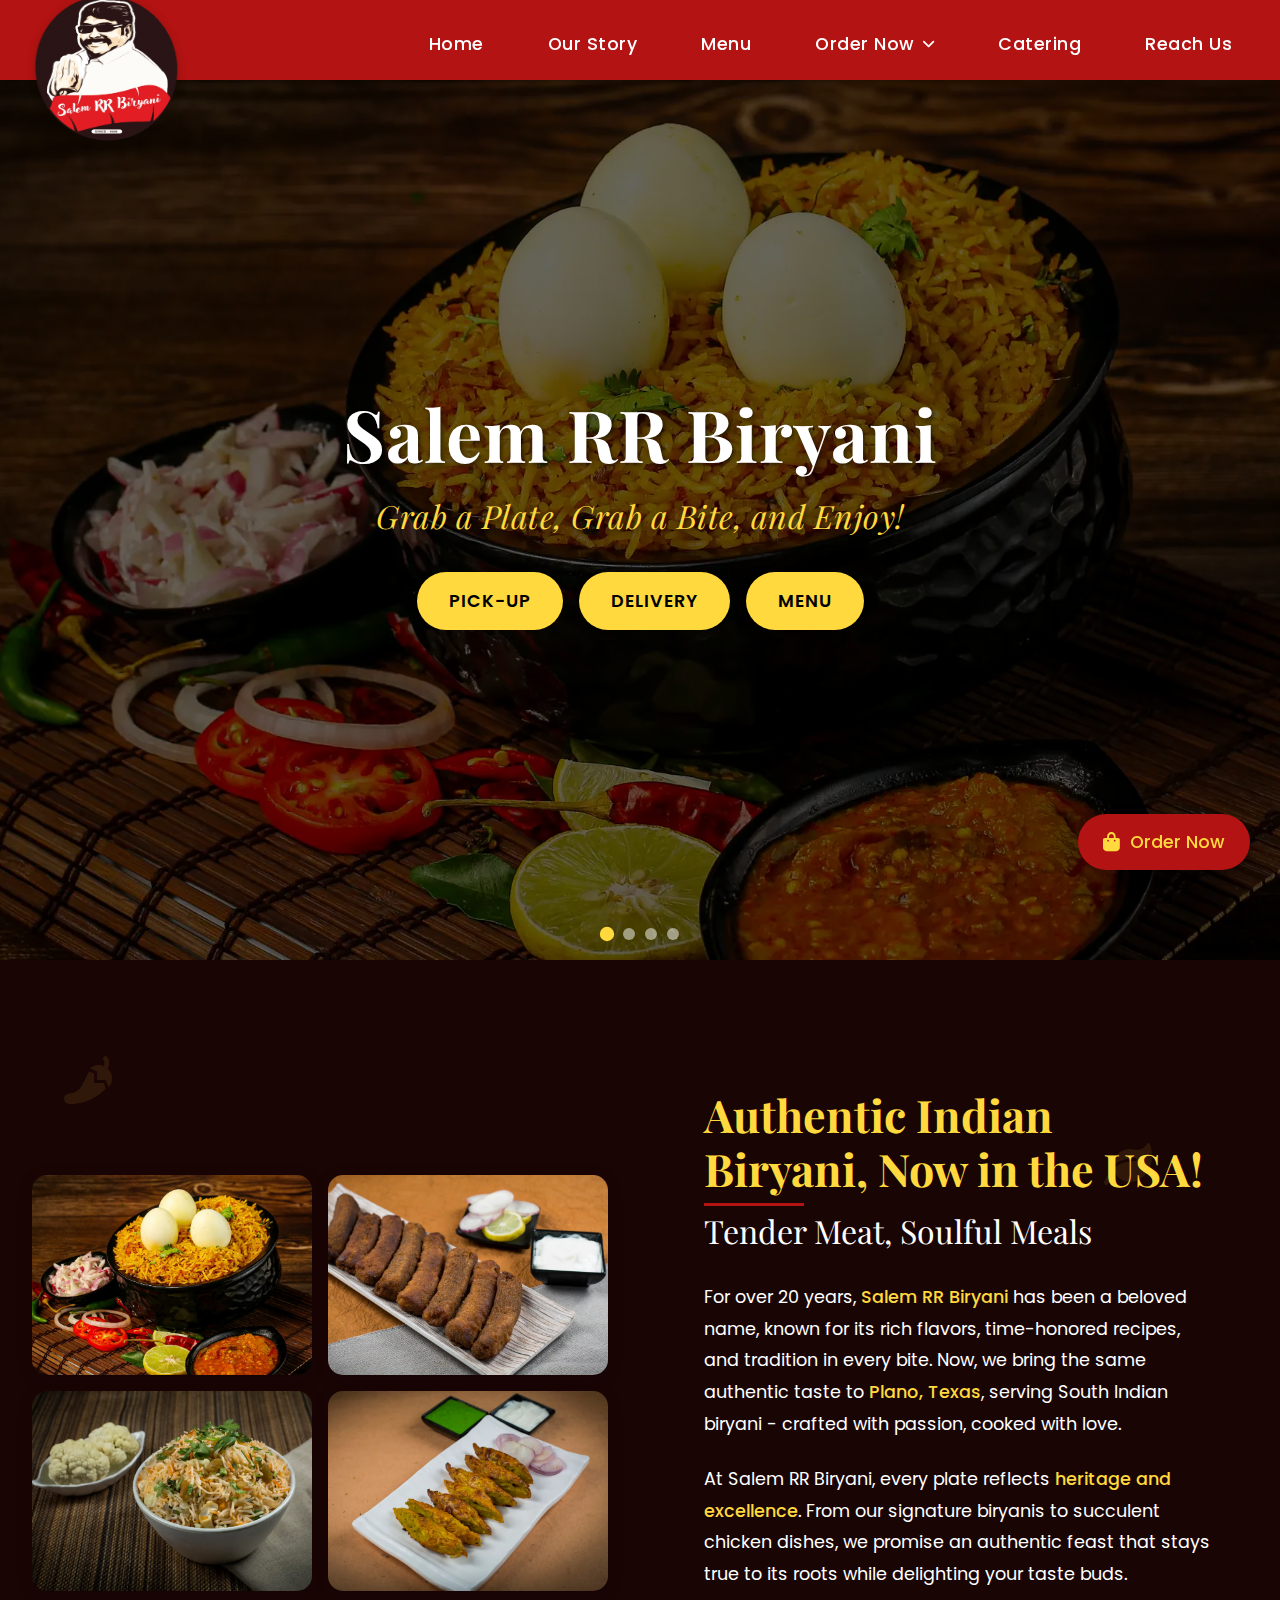
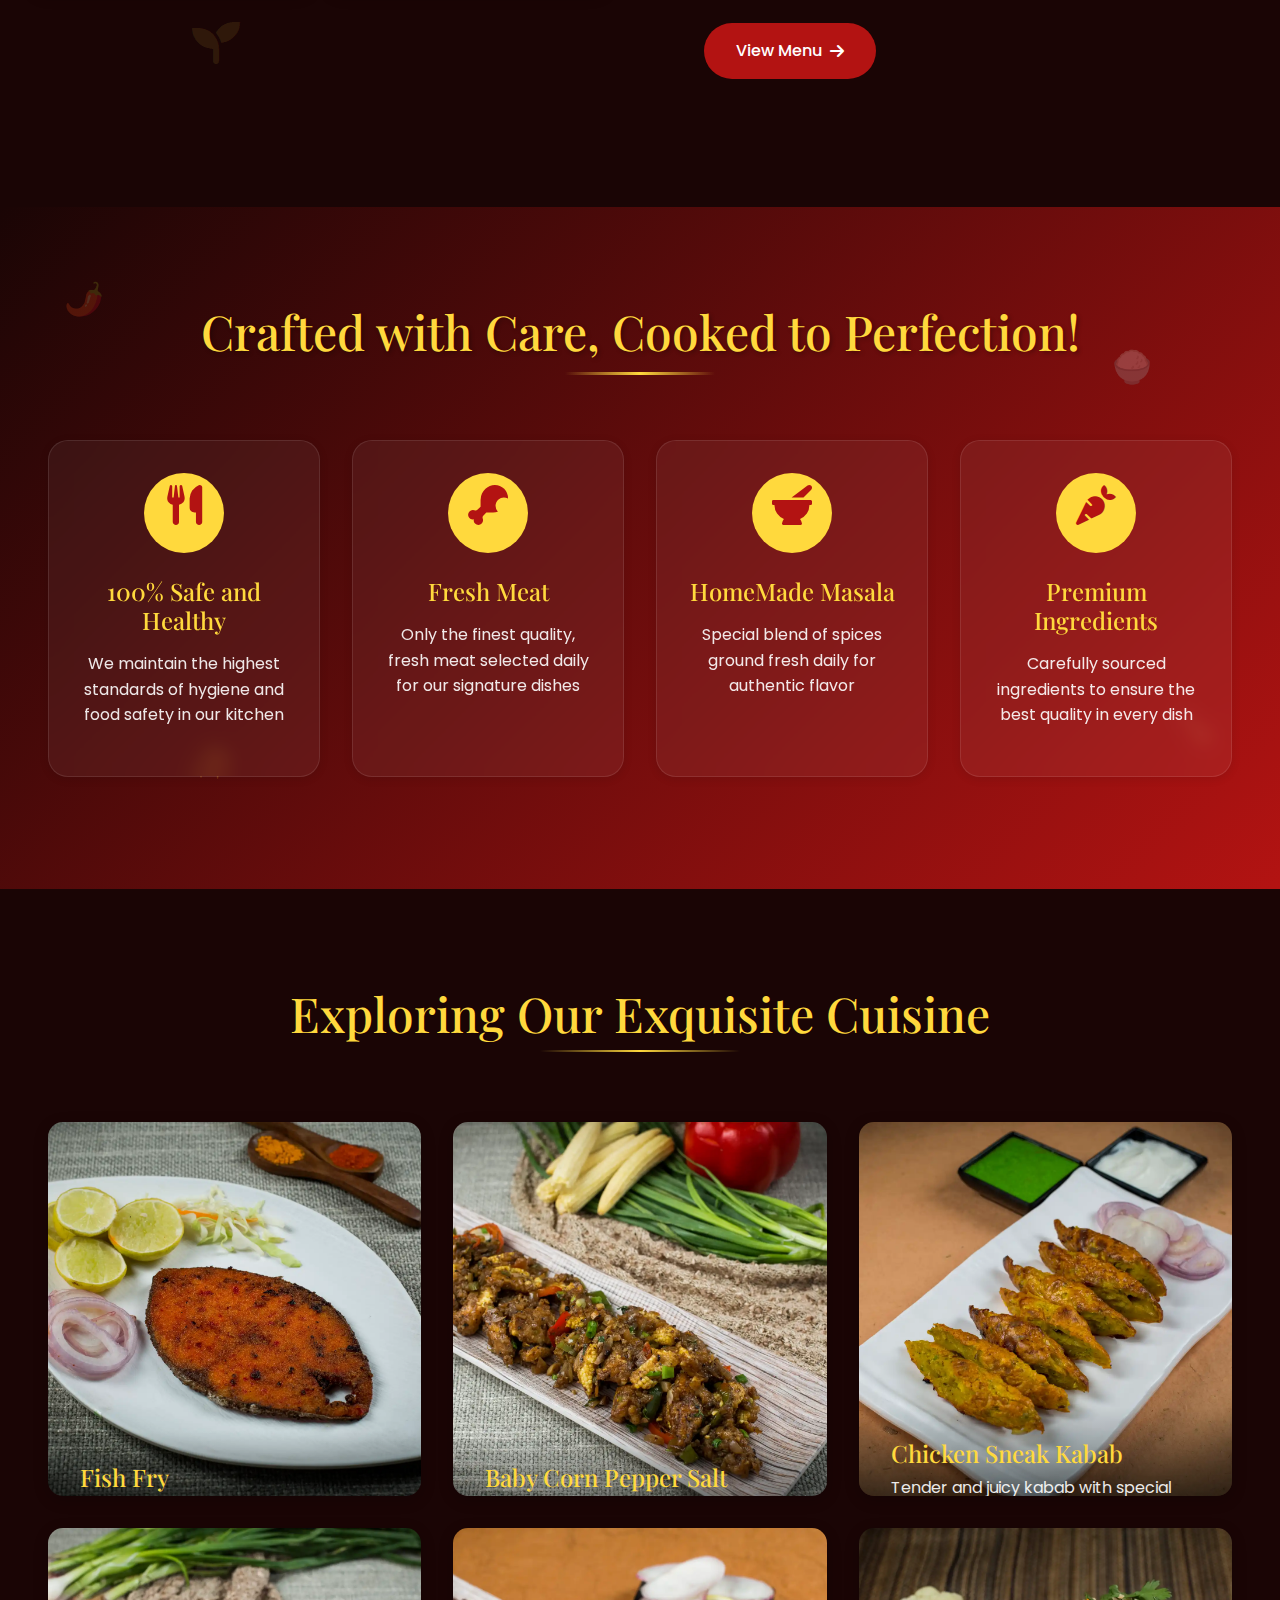
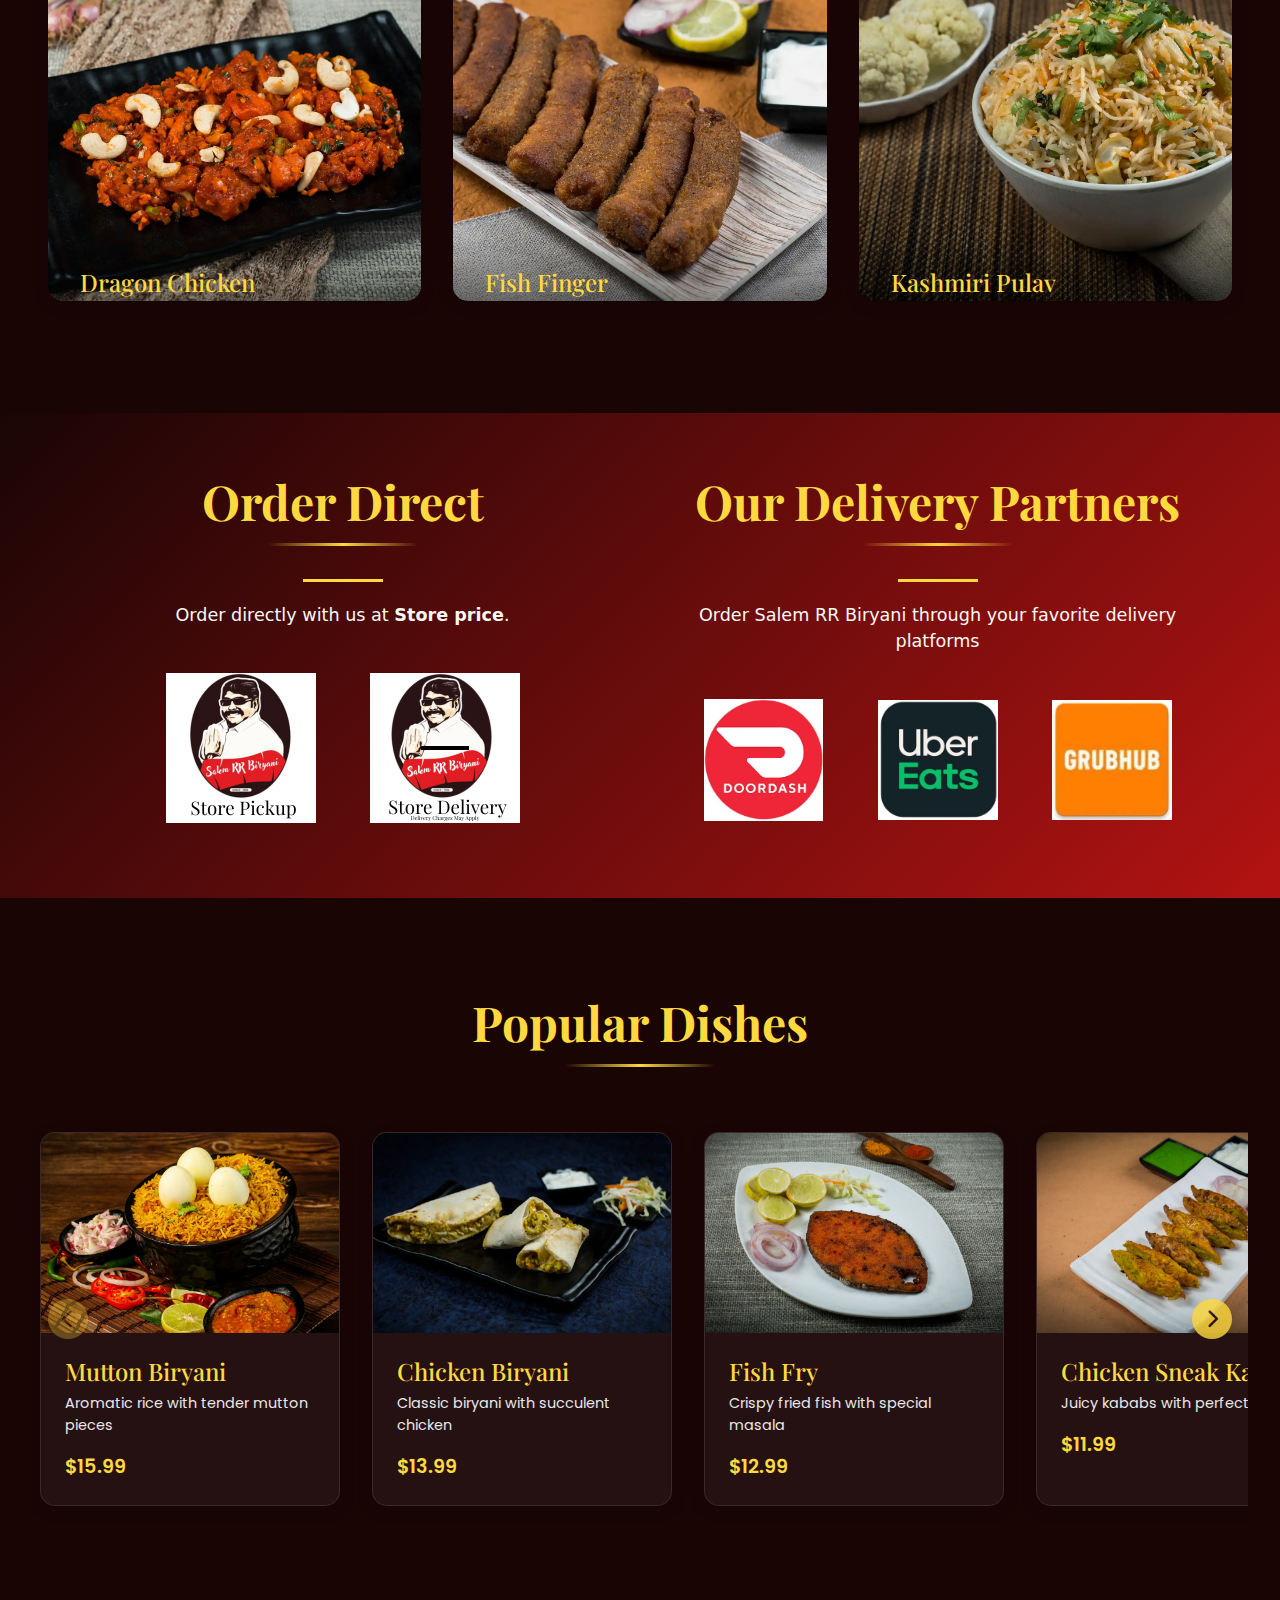
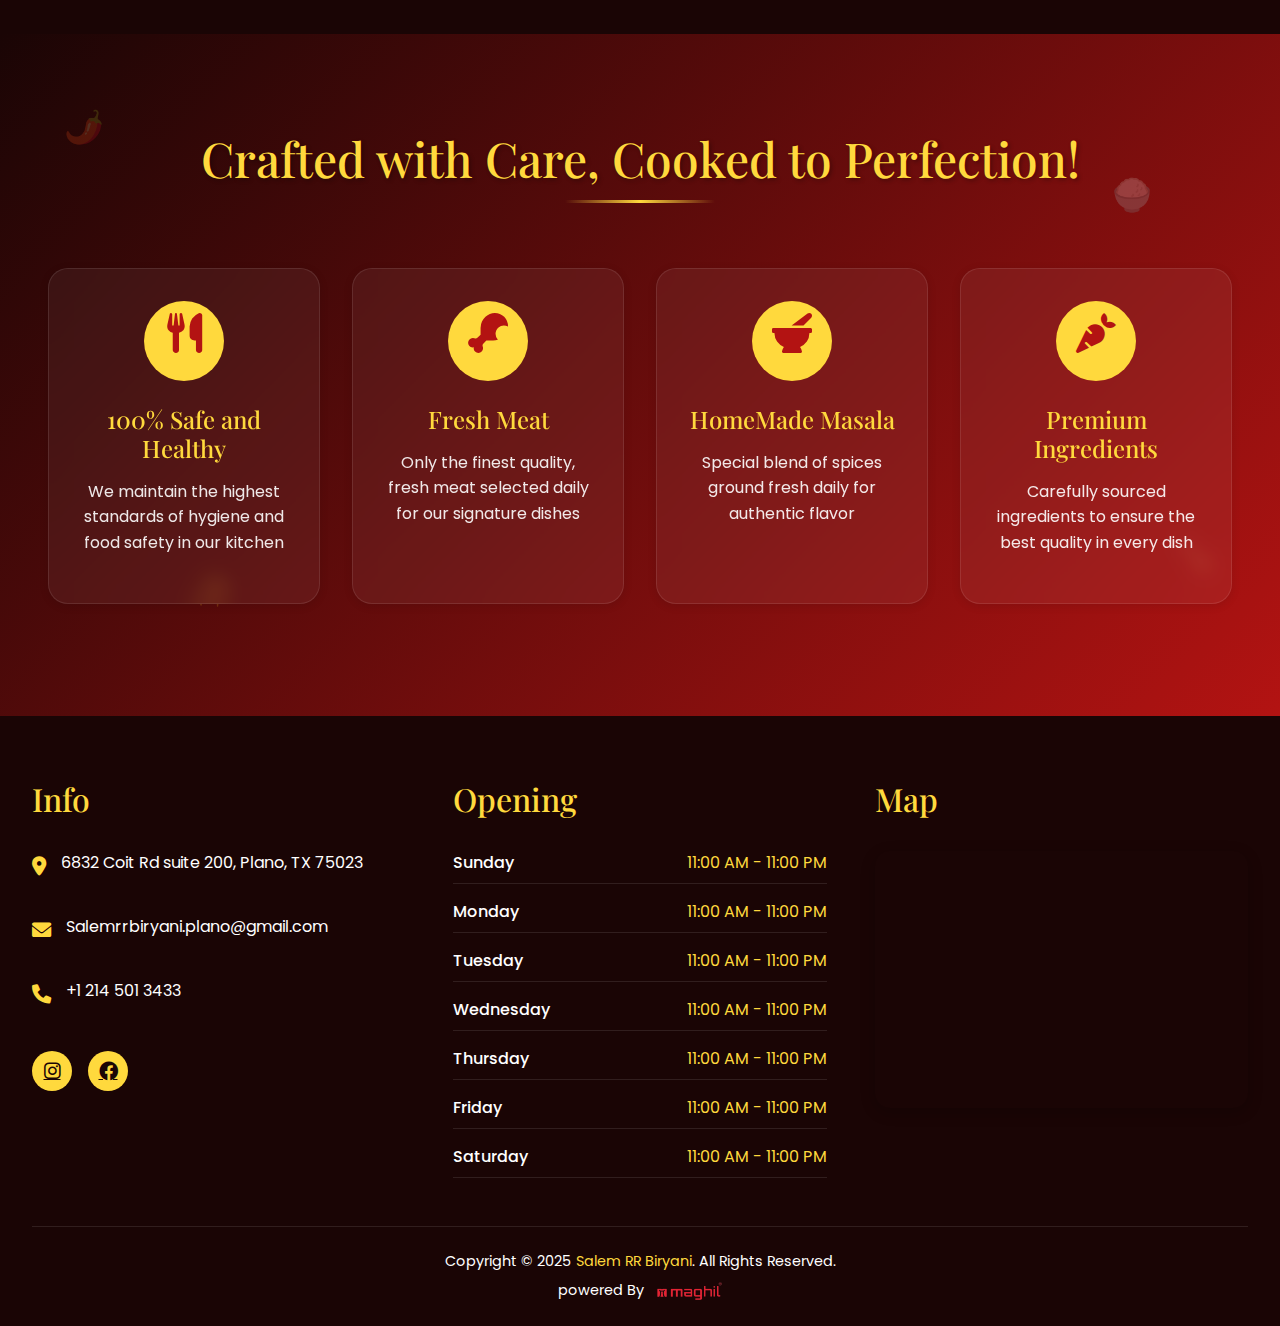
<file: index.html>
<!DOCTYPE html>
<html lang="en">
<head>
    <meta charset="UTF-8">
    <meta name="viewport" content="width=device-width, initial-scale=1.0">
    <title>Salem RR Biriyani</title>
    <link rel="stylesheet" href="styles.css">
    <link rel="stylesheet" href="https://cdnjs.cloudflare.com/ajax/libs/font-awesome/6.0.0/css/all.min.css">
    <link rel="preconnect" href="https://fonts.googleapis.com">
    <link rel="stylesheet" href="	https://cdn.jsdelivr.net/npm/bootstrap@5.3.5/dist/css/bootstrap.min.css">
    <link rel="preconnect" href="https://fonts.gstatic.com" crossorigin>
    <link href="https://fonts.googleapis.com/css2?family=Playfair+Display:wght@400;600;700&family=Poppins:wght@300;400;500;600&display=swap" rel="stylesheet">
</head>
<body>
  <div class="menu-overlay"></div>
    <header class="header">
        <div class="logo">
            <img src="images/salem-rr-logo.webp" alt="Salem RR Biriyani Logo">
        </div>
        <nav class="nav-menu">
            <ul class="nav-links p-0">
                <li><a href="index.html" class="active">Home</a></li>
                <li><a href="#intro-section">Our Story</a></li>
                <li><a href="menu.html">Menu</a></li>
                <li class="nav-dropdown">
                    <button class="dropdown-trigger">
                        Order Now <i class="fas fa-chevron-down"></i>
                    </button>
                    <ul class="dropdown-content">
                        <li><a href="#"><i class="fas fa-store"></i>Pickup</a></li>
                        <li><a href="#"><i class="fas fa-truck"></i>Delivery</a></li>
                    </ul>
                </li>
                <li><a href="catering.html">Catering</a></li>
                <li><a href="reachus.html">Reach Us</a></li>
            </ul>
        </nav>
        <div class="mobile-menu-btn">
            <i class="fas fa-bars"></i>
        </div>
    </header>

    <main>
        <section class="hero">
            <div class="carousell">
                <div class="carousell-item active" style="background-image: url('images/egg-Biryani-1.webp')"></div>
                <div class="carousell-item" style="background-image: url('images/fish-finger.webp')"></div>
                <div class="carousell-item" style="background-image: url('images/kashmiri-pulav.webp')"></div>
                <div class="carousell-item" style="background-image: url('images/chicken-sneak-kabab.webp')"></div>
            </div>
            <div class="hero-content">
                <h1>Salem RR Biryani</h1>
                <p class="tagline">Grab a Plate, Grab a Bite, and Enjoy!</p>
                <div class="hero-buttons">
                    <a href="#" class="hero-btn">Pick-up</a>
                    <a href="#" class="hero-btn">Delivery</a>
                    <a href="#" class="hero-btn">Menu</a>
                </div>
            </div>
            <div class="carousell-dots">
                <span class="dot active"></span>
                <span class="dot"></span>
                <span class="dot"></span>
                <span class="dot"></span>
            </div>
        </section>
        
        <section class="intro-section" id="intro-section">
            <div class="intro-grid">
                <div class="intro-images">
                    <img src="images/egg-Biryani-1.webp" alt="Delicious Biryani" class="grid-img img1">
                    <img src="images/fish-finger.webp" alt="Fish Finger" class="grid-img img2">
                    <img src="images/kashmiri-pulav.webp" alt="Kashmiri Pulav" class="grid-img img3">
                    <img src="images/chicken-sneak-kabab.webp" alt="Chicken Sneak Kabab" class="grid-img img4">
                </div>
                <div class="intro-content">
                    <h2>Authentic Indian Biryani, Now in the USA!</h2>
                    <h3>Tender Meat, Soulful Meals</h3>
                    <div class="intro-text">
                        <p>For over 20 years, <span class="highlight">Salem RR Biryani</span> has been a beloved name, known for its rich flavors, time-honored recipes, and tradition in every bite. Now, we bring the same authentic taste to <span class="highlight">Plano, Texas</span>, serving South Indian biryani - crafted with passion, cooked with love.</p>
                        <p>At Salem RR Biryani, every plate reflects <span class="highlight">heritage and excellence</span>. From our signature biryanis to succulent chicken dishes, we promise an authentic feast that stays true to its roots while delighting your taste buds.</p>
                    </div>
                    <a href="menu.html" class="read-more-btn">View Menu <i class="fas fa-arrow-right"></i></a>
                </div>
            </div>
            <div class="floating-elements">
                <div class="spice-element spice1"><i class="fas fa-pepper-hot"></i></div>
                <div class="spice-element spice2"><i class="fas fa-leaf"></i></div>
                <div class="spice-element spice3"><i class="fas fa-seedling"></i></div>
            </div>
        </section>

        <section class="features-section">
            <div class="features-container">
                <h2 class="features-title">Crafted with Care, Cooked to Perfection!</h2>
                <div class="features-grid">
                    <div class="feature-card">
                        <div class="feature-icon-wrapper">
                            <div class="feature-icon">
                                <i class="fas fa-utensils"></i>
                            </div>
                        </div>
                        <h3>100% Safe and Healthy</h3>
                        <p>We maintain the highest standards of hygiene and food safety in our kitchen</p>
                        <div class="card-hover-effect"></div>
                    </div>

                    <div class="feature-card">
                        <div class="feature-icon-wrapper">
                            <div class="feature-icon">
                                <i class="fas fa-drumstick-bite"></i>
                            </div>
                        </div>
                        <h3>Fresh Meat</h3>
                        <p>Only the finest quality, fresh meat selected daily for our signature dishes</p>
                        <div class="card-hover-effect"></div>
                    </div>

                    <div class="feature-card">
                        <div class="feature-icon-wrapper">
                            <div class="feature-icon">
                                <i class="fas fa-mortar-pestle"></i>
                            </div>
                        </div>
                        <h3>HomeMade Masala</h3>
                        <p>Special blend of spices ground fresh daily for authentic flavor</p>
                        <div class="card-hover-effect"></div>
                    </div>

                    <div class="feature-card">
                        <div class="feature-icon-wrapper">
                            <div class="feature-icon">
                                <i class="fas fa-carrot"></i>
                            </div>
                        </div>
                        <h3>Premium Ingredients</h3>
                        <p>Carefully sourced ingredients to ensure the best quality in every dish</p>
                        <div class="card-hover-effect"></div>
                    </div>
                </div>
            </div>
            <div class="features-bg-elements">
                <div class="spice-float spice1">🌶️</div>
                <div class="spice-float spice2">🍚</div>
                <div class="spice-float spice3">✨</div>
                <div class="spice-float spice4">🍗</div>
            </div>
        </section>

        <section class="gallery-section">
            <div class="gallery-container">
                <h2 class="gallery-title">Exploring Our Exquisite Cuisine</h2>
                <div class="gallery-grid">
                    <div class="gallery-item">
                        <img src="images/fish-fry.webp" alt="Fish Fry">
                        <div class="item-content">
                            <h3>Fish Fry</h3>
                            <p>Perfectly spiced and crispy fish fry</p>
                            <a href="#" class="view-dish">View Dish <i class="fas fa-arrow-right"></i></a>
                        </div>
                    </div>
                    
                    <div class="gallery-item">
                        <img src="images/baby-corn-pepper-salt.webp" alt="Baby Corn">
                        <div class="item-content">
                            <h3>Baby Corn Pepper Salt</h3>
                            <p>Crispy baby corn with aromatic spices</p>
                            <a href="#" class="view-dish">View Dish <i class="fas fa-arrow-right"></i></a>
                        </div>
                    </div>

                    <div class="gallery-item">
                        <img src="images/chicken-sneak-kabab.webp" alt="Chicken Sneak Kabab">
                        <div class="item-content">
                            <h3>Chicken Sneak Kabab</h3>
                            <p>Tender and juicy kabab with special marinade</p>
                            <a href="#" class="view-dish">View Dish <i class="fas fa-arrow-right"></i></a>
                        </div>
                    </div>

                    <div class="gallery-item">
                        <img src="images/dragon-chicken.webp" alt="Dragon Chicken">
                        <div class="item-content">
                            <h3>Dragon Chicken</h3>
                            <p>Spicy Indo-Chinese style chicken</p>
                            <a href="#" class="view-dish">View Dish <i class="fas fa-arrow-right"></i></a>
                        </div>
                    </div>

                    <div class="gallery-item">
                        <img src="images/fish-finger.webp" alt="Fish Finger">
                        <div class="item-content">
                            <h3>Fish Finger</h3>
                            <p>Crispy fish fingers with special coating</p>
                            <a href="#" class="view-dish">View Dish <i class="fas fa-arrow-right"></i></a>
                        </div>
                    </div>

                    <div class="gallery-item">
                        <img src="images/kashmiri-pulav.webp" alt="Kashmiri Pulav">
                        <div class="item-content">
                            <h3>Kashmiri Pulav</h3>
                            <p>Fragrant rice with dry fruits and spices</p>
                            <a href="#" class="view-dish">View Dish <i class="fas fa-arrow-right"></i></a>
                        </div>
                    </div>

                    

                   

                    
                </div>
            </div>
        </section>

        <section class="delivery-partners-section">
            <div class="wrapper">
                <div class="partners-row">
                    <!-- Order Direct Column -->
                    <div class="partners-col">
                        <div class="content-center">
                            <h2 class="section-title title-spacing">Order Direct</h2>
                            <div class="title-underline center-line"></div>
                            <p class="partners-subtitle subtitle-spacing">Order directly with us at <strong>Store price</strong>.</p>
                            <div class="logo-container center-flex logo-gap">
                                <div class="partner-logo">
                                    <a href="#" class="logo-link hover-effect">
                                        <img src="images/pickup.png" alt="Pickup" class="responsive-img">
                                    </a>
                                </div>
                                <div class="partner-logo">
                                    <a href="#" class="logo-link hover-effect">
                                        <img src="images/Delivery.png" alt="Delivery" class="responsive-img">
                                    </a>
                                </div>
                            </div>
                        </div>
                    </div>

                    <!-- Delivery Partners Column -->
                    <div class="partners-col">
                        <div class="content-center">
                            <h2 class="section-title title-spacing">Our Delivery Partners</h2>
                            <div class="title-underline center-line"></div>
                            <p class="partners-subtitle subtitle-spacing">Order Salem RR Biryani through your favorite delivery platforms</p>
                            <div class="logo-container center-flex logo-gap wrap">
                                <div class="partner-logo">
                                    <a href="#" class="logo-link hover-effect">
                                        <img src="images/image (1).jpg" alt="DoorDash" class="responsive-img">
                                    </a>
                                </div>
                                <div class="partner-logo">
                                    <a href="#" class="logo-link hover-effect">
                                        <img src="images/image (2).jpg" alt="UberEats" class="responsive-img">
                                    </a>
                                </div>
                                <div class="partner-logo">
                                    <a href="#" class="logo-link hover-effect">
                                        <img src="images/image.jpg" alt="GrubHub" class="responsive-img">
                                    </a>
                                </div>
                            </div>
                        </div>
                    </div>
                </div>
            </div>
        </section>

        <section class="popular-dishes-section">
            <div class="popular-dishes-container">
                <h2 class="section-title">Popular Dishes</h2>
                <div class="scroll-container">
                    <div class="dishes-scroll">
                        <div class="dish-card">
                            <div class="dish-image">
                                <img src="images/egg-Biryani-1.webp" alt="Mutton Biryani">
                            </div>
                            <div class="dish-content">
                                <h3>Mutton Biryani</h3>
                                <p>Aromatic rice with tender mutton pieces</p>
                                <span class="price">$15.99</span>
                            </div>
                        </div>

                        <div class="dish-card">
                            <div class="dish-image">
                                <img src="images/shawarma.webp" alt="Chicken Biryani">
                            </div>
                            <div class="dish-content">
                                <h3>Chicken Biryani</h3>
                                <p>Classic biryani with succulent chicken</p>
                                <span class="price">$13.99</span>
                            </div>
                        </div>

                        <div class="dish-card">
                            <div class="dish-image">
                                <img src="images/fish-fry.webp" alt="Fish Fry">
                            </div>
                            <div class="dish-content">
                                <h3>Fish Fry</h3>
                                <p>Crispy fried fish with special masala</p>
                                <span class="price">$12.99</span>
                            </div>
                        </div>

                        <div class="dish-card">
                            <div class="dish-image">
                                <img src="images/chicken-sneak-kabab.webp" alt="Chicken Sneak Kabab">
                            </div>
                            <div class="dish-content">
                                <h3>Chicken Sneak Kabab</h3>
                                <p>Juicy kababs with perfect spices</p>
                                <span class="price">$11.99</span>
                            </div>
                        </div>

                        <div class="dish-card">
                            <div class="dish-image">
                                <img src="images/dragon-chicken.webp" alt="Dragon Chicken">
                            </div>
                            <div class="dish-content">
                                <h3>Dragon Chicken</h3>
                                <p>Spicy Indo-Chinese chicken</p>
                                <span class="price">$14.99</span>
                            </div>
                        </div>

                        <div class="dish-card">
                            <div class="dish-image">
                                <img src="images/kashmiri-pulav.webp" alt="Kashmiri Pulav">
                            </div>
                            <div class="dish-content">
                                <h3>Kashmiri Pulav</h3>
                                <p>Rich pulav with dry fruits</p>
                                <span class="price">$12.99</span>
                            </div>
                        </div>
                    </div>
                    <div class="scroll-arrows">
                        <button class="scroll-arrow left">
                            <i class="fas fa-chevron-left"></i>
                        </button>
                        <button class="scroll-arrow right">
                            <i class="fas fa-chevron-right"></i>
                        </button>
                    </div>
                </div>
            </div>
        </section>

        <section class="features-section">
            <div class="features-container">
                <h2 class="features-title">Crafted with Care, Cooked to Perfection!</h2>
                <div class="features-grid">
                    <div class="feature-card">
                        <div class="feature-icon-wrapper">
                            <div class="feature-icon">
                                <i class="fas fa-utensils"></i>
                            </div>
                        </div>
                        <h3>100% Safe and Healthy</h3>
                        <p>We maintain the highest standards of hygiene and food safety in our kitchen</p>
                        <div class="card-hover-effect"></div>
                    </div>

                    <div class="feature-card">
                        <div class="feature-icon-wrapper">
                            <div class="feature-icon">
                                <i class="fas fa-drumstick-bite"></i>
                            </div>
                        </div>
                        <h3>Fresh Meat</h3>
                        <p>Only the finest quality, fresh meat selected daily for our signature dishes</p>
                        <div class="card-hover-effect"></div>
                    </div>

                    <div class="feature-card">
                        <div class="feature-icon-wrapper">
                            <div class="feature-icon">
                                <i class="fas fa-mortar-pestle"></i>
                            </div>
                        </div>
                        <h3>HomeMade Masala</h3>
                        <p>Special blend of spices ground fresh daily for authentic flavor</p>
                        <div class="card-hover-effect"></div>
                    </div>

                    <div class="feature-card">
                        <div class="feature-icon-wrapper">
                            <div class="feature-icon">
                                <i class="fas fa-carrot"></i>
                            </div>
                        </div>
                        <h3>Premium Ingredients</h3>
                        <p>Carefully sourced ingredients to ensure the best quality in every dish</p>
                        <div class="card-hover-effect"></div>
                    </div>
                </div>
            </div>
            <div class="features-bg-elements">
                <div class="spice-float spice1">🌶️</div>
                <div class="spice-float spice2">🍚</div>
                <div class="spice-float spice3">✨</div>
                <div class="spice-float spice4">🍗</div>
            </div>
        </section>
    </main>

    <footer class="footer">
        <div class="footer-content">
            <div class="footer-section info">
                <h2>Info</h2>
                <div class="info-item location">
                    <i class="fas fa-map-marker-alt"></i>
                    <p>6832 Coit Rd suite 200, Plano, TX 75023</p>
                </div>
                <div class="info-item email">
                    <i class="fas fa-envelope"></i>
                    <p>Salemrrbiryani.plano@gmail.com</p>
                </div>
                <div class="info-item phone">
                    <i class="fas fa-phone"></i>
                    <p>+1 214 501 3433</p>
                </div>
                <div class="social-links">
                    <a href="#" class="social-link">
                        <i class="fab fa-instagram"></i>
                    </a>
                    <a href="#" class="social-link">
                        <i class="fab fa-facebook"></i>
                    </a>
                </div>
            </div>

            <div class="footer-section opening">
                <h2>Opening</h2>
                <div class="opening-hours">
                    <div class="hours-item">
                        <span class="day">Sunday</span>
                        <span class="time">11:00 AM - 11:00 PM</span>
                    </div>
                    <div class="hours-item">
                        <span class="day">Monday</span>
                        <span class="time">11:00 AM - 11:00 PM</span>
                    </div>
                    <div class="hours-item">
                        <span class="day">Tuesday</span>
                        <span class="time">11:00 AM - 11:00 PM</span>
                    </div>
                    <div class="hours-item">
                        <span class="day">Wednesday</span>
                        <span class="time">11:00 AM - 11:00 PM</span>
                    </div>
                    <div class="hours-item">
                        <span class="day">Thursday</span>
                        <span class="time">11:00 AM - 11:00 PM</span>
                    </div>
                    <div class="hours-item">
                        <span class="day">Friday</span>
                        <span class="time">11:00 AM - 11:00 PM</span>
                    </div>
                    <div class="hours-item">
                        <span class="day">Saturday</span>
                        <span class="time">11:00 AM - 11:00 PM</span>
                    </div>
                </div>
            </div>

            <div class="footer-section map">
                <h2>Map</h2>
                <div class="map-container">
                    <iframe
                        src="https://www.google.com/maps/embed?pb=!1m18!1m12!1m3!1d3345.3142046562506!2d-96.7697891!3d33.0243145!2m3!1f0!2f0!3f0!3m2!1i1024!2i768!4f13.1!3m3!1m2!1s0x864c22f4d9900001%3A0x4bf7e2e9834a6!2s6832%20Coit%20Rd%20Suite%20200%2C%20Plano%2C%20TX%2075023!5e0!3m2!1sen!2sus!4v1709247559248!5m2!1sen!2sus"
                        width="100%"
                        height="250"
                        style="border:0;"
                        allowfullscreen=""
                        loading="lazy"
                        referrerpolicy="no-referrer-when-downgrade">
                    </iframe>
                </div>
            </div>
        </div>
        
        <div class="footer-bottom">
            <div class="copyright-container">
                <div class="copyright">
                    Copyright © 2025 <a href="#" class="brand-link">Salem RR Biryani</a>. All Rights Reserved.
                </div>
                <div class="powered-by">
                    powered By <a href="#" class="maghil-link"><img src="images/image (15).png" alt="Maghil" class="maghil-logo"></a>
                </div>
            </div>
        </div>
    </footer>

    <div class="floating-order-menu">
        <button class="floating-order-btn">
            <i class="fas fa-shopping-bag"></i>
            <span>Order Now</span>
        </button>
        <div class="order-options">
            <div class="order-section direct-order">
                <h3>Order Direct</h3>
                <div class="order-links">
                    <a href="#" class="order-link">
                        <i class="fas fa-phone"></i>
                        <span>Store Pickup</span>
                    </a>
                     <a href="#" class="order-link">
                        <i class="fas fa-shop"></i>
                        <span>Store Delivery</span>
                    </a> 
                    <!-- <a href="#" class="order-link">
                        <i class="fas fa-mobile-alt"></i>
                        <span>Mobile App</span>
                    </a> -->
                </div>
            </div>
            <div class="order-section delivery-partners">
                <h3>Delivery Partners</h3>
                <div class="order-links">
                    <a href="#" class="order-link">
                        <i class="fas fa-truck"></i>
                        <span>DoorDash</span>
                    </a>
                    <a href="#" class="order-link">
                        <i class="fas fa-car"></i>
                        <span>UberEats</span>
                    </a>
                    <a href="#" class="order-link">
                        <i class="fas fa-motorcycle"></i>
                        <span>GrubHub</span>
                    </a>
                </div>
            </div>
        </div>
    </div>

    <script src="script.js"></script>
</body>
</html>
</file>
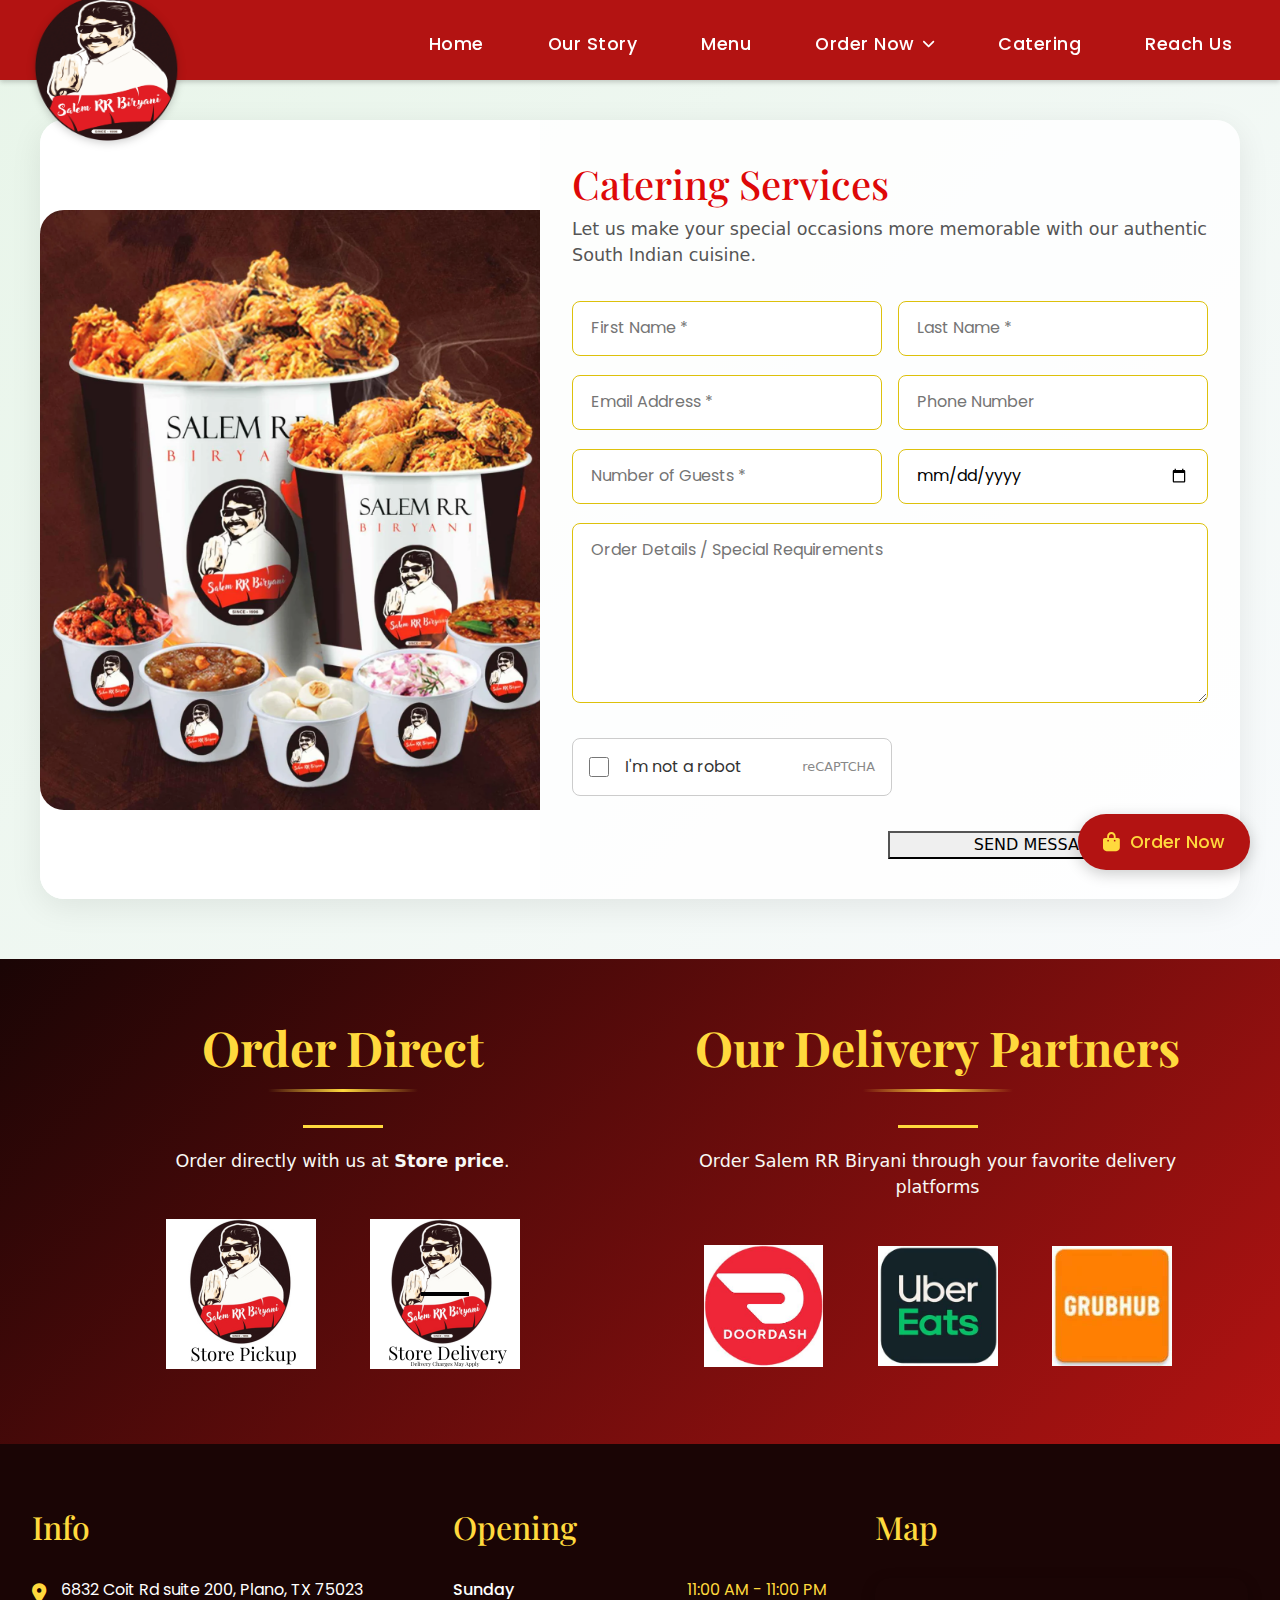
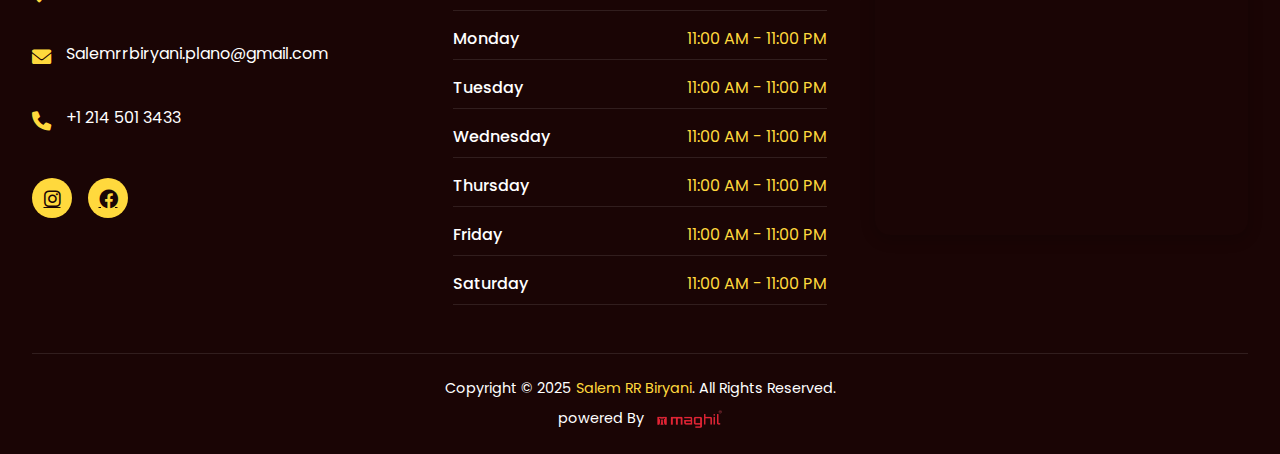
<file: catering.html>
<!DOCTYPE html>
<html lang="en">
<head>
    <meta charset="UTF-8">
    <meta name="viewport" content="width=device-width, initial-scale=1.0">
    <title>Catering Services | Salem RR Biriyani</title>
    <link rel="stylesheet" href="styles.css">
    <link rel="stylesheet" href="https://cdnjs.cloudflare.com/ajax/libs/font-awesome/6.0.0/css/all.min.css">
    <link rel="preconnect" href="https://fonts.googleapis.com">
    <link rel="stylesheet" href="	https://cdn.jsdelivr.net/npm/bootstrap@5.3.5/dist/css/bootstrap.min.css">
    <link rel="preconnect" href="https://fonts.gstatic.com" crossorigin>
    <link href="https://fonts.googleapis.com/css2?family=Playfair+Display:wght@400;600;700&family=Poppins:wght@300;400;500;600&display=swap" rel="stylesheet">
</head>
<body>
    <div class="menu-overlay"></div>
    
    <header class="header">
        <div class="logo">
            <img src="images/salem-rr-logo.webp" alt="Salem RR Biriyani Logo">
        </div>
        <nav class="nav-menu">
            <ul class="nav-links">
                <li><a href="index.html" class="active">Home</a></li>
                <li><a href="index.html#intro-section">Our Story</a></li>
                <li><a href="menu.html">Menu</a></li>
                <li class="nav-dropdown">
                    <button class="dropdown-trigger">
                        Order Now <i class="fas fa-chevron-down"></i>
                    </button>
                    <ul class="dropdown-content">
                        <li><a href="#"><i class="fas fa-store"></i>Pickup</a></li>
                        <li><a href="#"><i class="fas fa-truck"></i>Delivery</a></li>
                    </ul>
                </li>
                <li><a href="catering.html">Catering</a></li>
                <li><a href="reachus.html">Reach Us</a></li>
            </ul>
        </nav>
        <div class="mobile-menu-btn">
            <i class="fas fa-bars"></i>
        </div>
    </header>
    <main>
        <section class="catering-section">
            <div class="catering-container">
                <div class="catering-image">
                    <img src="images/Bucket-Biryani-bg.jpg" alt="Catering Buffet">
                </div>
                <div class="catering-form-wrapper">
                    <h1 class="catering-title">Catering Services</h1>
                    <p class="catering-desc">Let us make your special occasions more memorable with our authentic South Indian cuisine.</p>
                    <form class="catering-form">
                        <div class="form-row">
                            <input type="text" name="first_name" placeholder="First Name *" required class="input-field">
                            <input type="text" name="last_name" placeholder="Last Name *" required class="input-field">
                        </div>
                        <div class="form-row">
                            <input type="email" name="email" placeholder="Email Address *" required class="input-field">
                            <input type="tel" name="phone" placeholder="Phone Number" class="input-field">
                        </div>
                        <div class="form-row">
                            <input type="number" name="guests" placeholder="Number of Guests *" required class="input-field">
                            <input type="date" name="event_date" placeholder="Select the event date *" required class="input-field">
                        </div>
                        <textarea name="details" placeholder="Order Details / Special Requirements" rows="4" class="input-field"></textarea>
                        <div class="recaptcha-mock">
                            <input type="checkbox" id="recaptcha-mock">
                            <label for="recaptcha-mock">I'm not a robot</label>
                            <span class="recaptcha-text">reCAPTCHA</span>
                        </div>
                        <button type="submit" class="cta-btn catering-btn">SEND MESSAGE <i class="fas fa-paper-plane"></i></button>
                    </form>
                </div>
            </div>
        </section>
    </main>

 
    <section class="delivery-partners-section">
        <div class="wrapper">
            <div class="partners-row">
                <!-- Order Direct Column -->
                <div class="partners-col">
                    <div class="content-center">
                        <h2 class="section-title title-spacing">Order Direct</h2>
                        <div class="title-underline center-line"></div>
                        <p class="partners-subtitle subtitle-spacing">Order directly with us at <strong>Store price</strong>.</p>
                        <div class="logo-container center-flex logo-gap">
                            <div class="partner-logo">
                                <a href="#" class="logo-link hover-effect">
                                    <img src="images/pickup.png" alt="Pickup" class="responsive-img">
                                </a>
                            </div>
                            <div class="partner-logo">
                                <a href="#" class="logo-link hover-effect">
                                    <img src="images/Delivery.png" alt="Delivery" class="responsive-img">
                                </a>
                            </div>
                        </div>
                    </div>
                </div>

                <!-- Delivery Partners Column -->
                <div class="partners-col">
                    <div class="content-center">
                        <h2 class="section-title title-spacing">Our Delivery Partners</h2>
                        <div class="title-underline center-line"></div>
                        <p class="partners-subtitle subtitle-spacing">Order Salem RR Biryani through your favorite delivery platforms</p>
                        <div class="logo-container center-flex logo-gap wrap">
                            <div class="partner-logo">
                                <a href="#" class="logo-link hover-effect">
                                    <img src="images/image (1).jpg" alt="DoorDash" class="responsive-img">
                                </a>
                            </div>
                            <div class="partner-logo">
                                <a href="#" class="logo-link hover-effect">
                                    <img src="images/image (2).jpg" alt="UberEats" class="responsive-img">
                                </a>
                            </div>
                            <div class="partner-logo">
                                <a href="#" class="logo-link hover-effect">
                                    <img src="images/image.jpg" alt="GrubHub" class="responsive-img">
                                </a>
                            </div>
                        </div>
                    </div>
                </div>
            </div>
        </div>
    </section>

    <footer class="footer">
        <div class="footer-content">
            <div class="footer-section info">
                <h2>Info</h2>
                <div class="info-item location">
                    <i class="fas fa-map-marker-alt"></i>
                    <p>6832 Coit Rd suite 200, Plano, TX 75023</p>
                </div>
                <div class="info-item email">
                    <i class="fas fa-envelope"></i>
                    <p>Salemrrbiryani.plano@gmail.com</p>
                </div>
                <div class="info-item phone">
                    <i class="fas fa-phone"></i>
                    <p>+1 214 501 3433</p>
                </div>
                <div class="social-links">
                    <a href="#" class="social-link">
                        <i class="fab fa-instagram"></i>
                    </a>
                    <a href="#" class="social-link">
                        <i class="fab fa-facebook"></i>
                    </a>
                </div>
            </div>

            <div class="footer-section opening">
                <h2>Opening</h2>
                <div class="opening-hours">
                    <div class="hours-item">
                        <span class="day">Sunday</span>
                        <span class="time">11:00 AM - 11:00 PM</span>
                    </div>
                    <div class="hours-item">
                        <span class="day">Monday</span>
                        <span class="time">11:00 AM - 11:00 PM</span>
                    </div>
                    <div class="hours-item">
                        <span class="day">Tuesday</span>
                        <span class="time">11:00 AM - 11:00 PM</span>
                    </div>
                    <div class="hours-item">
                        <span class="day">Wednesday</span>
                        <span class="time">11:00 AM - 11:00 PM</span>
                    </div>
                    <div class="hours-item">
                        <span class="day">Thursday</span>
                        <span class="time">11:00 AM - 11:00 PM</span>
                    </div>
                    <div class="hours-item">
                        <span class="day">Friday</span>
                        <span class="time">11:00 AM - 11:00 PM</span>
                    </div>
                    <div class="hours-item">
                        <span class="day">Saturday</span>
                        <span class="time">11:00 AM - 11:00 PM</span>
                    </div>
                </div>
            </div>

            <div class="footer-section map">
                <h2>Map</h2>
                <div class="map-container">
                    <iframe
                        src="https://www.google.com/maps/embed?pb=!1m18!1m12!1m3!1d3345.3142046562506!2d-96.7697891!3d33.0243145!2m3!1f0!2f0!3f0!3m2!1i1024!2i768!4f13.1!3m3!1m2!1s0x864c22f4d9900001%3A0x4bf7e2e9834a6!2s6832%20Coit%20Rd%20Suite%20200%2C%20Plano%2C%20TX%2075023!5e0!3m2!1sen!2sus!4v1709247559248!5m2!1sen!2sus"
                        width="100%"
                        height="250"
                        style="border:0;"
                        allowfullscreen=""
                        loading="lazy"
                        referrerpolicy="no-referrer-when-downgrade">
                    </iframe>
                </div>
            </div>
        </div>
        
        <div class="footer-bottom">
            <div class="copyright-container">
                <div class="copyright">
                    Copyright © 2025 <a href="#" class="brand-link">Salem RR Biryani</a>. All Rights Reserved.
                </div>
                <div class="powered-by">
                    powered By <a href="#" class="maghil-link"><img src="images/image (15).png" alt="Maghil" class="maghil-logo"></a>
                </div>
            </div>
        </div>
    </footer>

    <div class="floating-order-menu">
        <button class="floating-order-btn">
            <i class="fas fa-shopping-bag"></i>
            <span>Order Now</span>
        </button>
        <div class="order-options">
            <div class="order-section direct-order">
                <h3>Order Direct</h3>
                <div class="order-links">
                    <a href="#" class="order-link">
                        <i class="fas fa-phone"></i>
                        <span>Phone Order</span>
                    </a>
                    <a href="#" class="order-link">
                        <i class="fas fa-globe"></i>
                        <span>Website Order</span>
                    </a>
                    <a href="#" class="order-link">
                        <i class="fas fa-mobile-alt"></i>
                        <span>Mobile App</span>
                    </a>
                </div>
            </div>
            <div class="order-section delivery-partners">
                <h3>Delivery Partners</h3>
                <div class="order-links">
                    <a href="#" class="order-link">
                        <i class="fas fa-truck"></i>
                        <span>DoorDash</span>
                    </a>
                    <a href="#" class="order-link">
                        <i class="fas fa-car"></i>
                        <span>UberEats</span>
                    </a>
                    <a href="#" class="order-link">
                        <i class="fas fa-motorcycle"></i>
                        <span>GrubHub</span>
                    </a>
                </div>
            </div>
        </div>
    </div>

    <script src="script.js"></script>
</body>
</html>
</file>
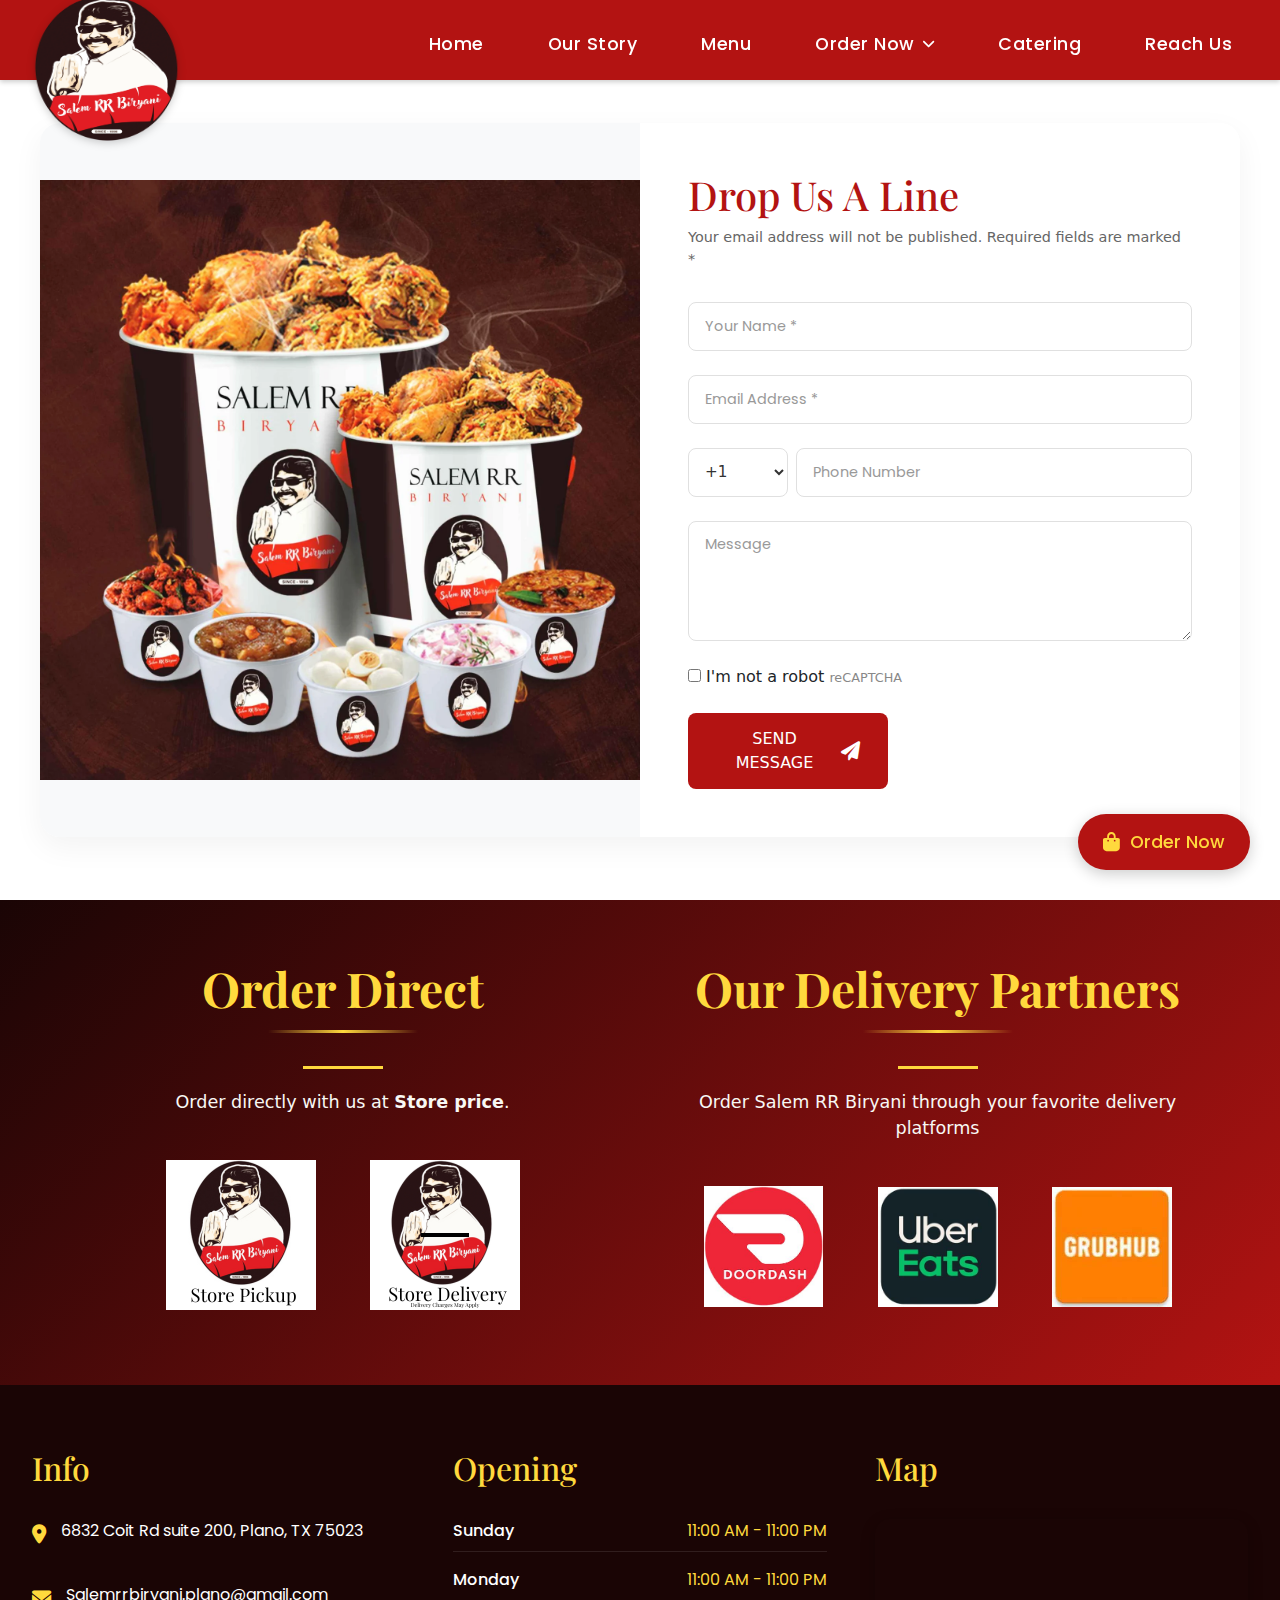
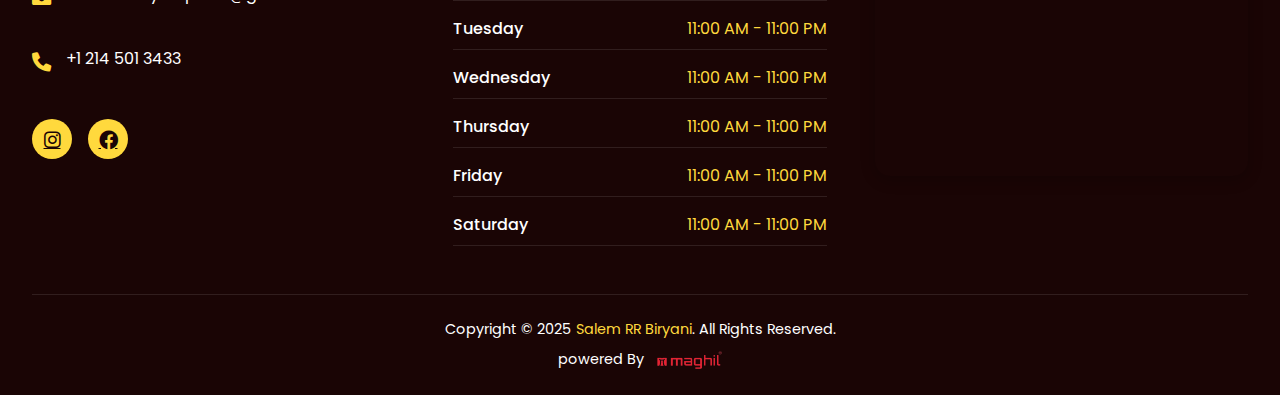
<file: reachus.html>
<!DOCTYPE html>
<html lang="en">
<head>
    <meta charset="UTF-8">
    <meta name="viewport" content="width=device-width, initial-scale=1.0">
    <title>Reach Us | Salem RR Biriyani</title>
    <link rel="stylesheet" href="styles.css">
    <link rel="stylesheet" href="https://cdnjs.cloudflare.com/ajax/libs/font-awesome/6.0.0/css/all.min.css">
    <link rel="preconnect" href="https://fonts.googleapis.com">
    <link rel="stylesheet" href="	https://cdn.jsdelivr.net/npm/bootstrap@5.3.5/dist/css/bootstrap.min.css">
    <link rel="preconnect" href="https://fonts.gstatic.com" crossorigin>
    <link href="https://fonts.googleapis.com/css2?family=Playfair+Display:wght@400;600;700&family=Poppins:wght@300;400;500;600&display=swap" rel="stylesheet">
</head>
<body>
    <div class="menu-overlay"></div>
  
    <header class="header">
        <div class="logo">
            <img src="images/salem-rr-logo.webp" alt="Salem RR Biriyani Logo">
        </div>
        <nav class="nav-menu">
            <ul class="nav-links">
                <li><a href="index.html" class="active">Home</a></li>
                <li><a href="index.html#intro-section">Our Story</a></li>
                <li><a href="menu.html">Menu</a></li>
                <li class="nav-dropdown">
                    <button class="dropdown-trigger">
                        Order Now <i class="fas fa-chevron-down"></i>
                    </button>
                    <ul class="dropdown-content">
                        <li><a href="#"><i class="fas fa-store"></i>Pickup</a></li>
                        <li><a href="#"><i class="fas fa-truck"></i>Delivery</a></li>
                    </ul>
                </li>
                <li><a href="catering.html">Catering</a></li>
                <li><a href="reachus.html">Reach Us</a></li>
            </ul>
        </nav>
        <div class="mobile-menu-btn">
            <i class="fas fa-bars"></i>
        </div>
    </header>

    <main>
        <section class="reachus-section">
            <div class="reachus-container">
                <div class="reachus-image">
                    <!-- You can use an image or a map iframe here -->
                    <img src="images/Bucket-Biryani-bg.jpg" alt="Our Location">
                </div>
                <div class="reachus-form-wrapper">
                    <h1 class="reachus-title">Drop Us A Line</h1>
                    <p class="reachus-desc">Your email address will not be published. Required fields are marked *</p>
                    <form class="reachus-form">
                        <input type="text" name="name" placeholder="Your Name *" required class="reachus-input">
                        <input type="email" name="email" placeholder="Email Address *" required class="reachus-input">
                        <div class="reachus-row">
                            <div class="reachus-phone-group">
                                <select name="country_code">
                                    <option value="+1">+1</option>
                                    <option value="+91">+91</option>
                                    <option value="+44">+44</option>
                                    <!-- Add more country codes as needed -->
                                </select>
                                <input type="tel" name="phone" placeholder="Phone Number" class="reachus-input">
                            </div>
                        </div>
                        <textarea name="message" placeholder="Message" rows="4" class="reachus-input"></textarea>
                        <div class="reachus-recaptcha">
                            <input type="checkbox" id="reachus-recaptcha">
                            <label for="reachus-recaptcha">I'm not a robot</label>
                            <span class="recaptcha-text">reCAPTCHA</span>
                        </div>
                        <button type="submit" class="cta-btn reachus-btn">SEND MESSAGE <i class="fas fa-paper-plane"></i></button>
                    </form>
                </div>
            </div>
        </section>
    </main>


    <section class="delivery-partners-section">
        <div class="wrapper">
            <div class="partners-row">
                <!-- Order Direct Column -->
                <div class="partners-col">
                    <div class="content-center">
                        <h2 class="section-title title-spacing">Order Direct</h2>
                        <div class="title-underline center-line"></div>
                        <p class="partners-subtitle subtitle-spacing">Order directly with us at <strong>Store price</strong>.</p>
                        <div class="logo-container center-flex logo-gap">
                            <div class="partner-logo">
                                <a href="#" class="logo-link hover-effect">
                                    <img src="images/pickup.png" alt="Pickup" class="responsive-img">
                                </a>
                            </div>
                            <div class="partner-logo">
                                <a href="#" class="logo-link hover-effect">
                                    <img src="images/Delivery.png" alt="Delivery" class="responsive-img">
                                </a>
                            </div>
                        </div>
                    </div>
                </div>

                <!-- Delivery Partners Column -->
                <div class="partners-col">
                    <div class="content-center">
                        <h2 class="section-title title-spacing">Our Delivery Partners</h2>
                        <div class="title-underline center-line"></div>
                        <p class="partners-subtitle subtitle-spacing">Order Salem RR Biryani through your favorite delivery platforms</p>
                        <div class="logo-container center-flex logo-gap wrap">
                            <div class="partner-logo">
                                <a href="#" class="logo-link hover-effect">
                                    <img src="images/image (1).jpg" alt="DoorDash" class="responsive-img">
                                </a>
                            </div>
                            <div class="partner-logo">
                                <a href="#" class="logo-link hover-effect">
                                    <img src="images/image (2).jpg" alt="UberEats" class="responsive-img">
                                </a>
                            </div>
                            <div class="partner-logo">
                                <a href="#" class="logo-link hover-effect">
                                    <img src="images/image.jpg" alt="GrubHub" class="responsive-img">
                                </a>
                            </div>
                        </div>
                    </div>
                </div>
            </div>
        </div>
    </section>

    <footer class="footer">
        <div class="footer-content">
            <div class="footer-section info">
                <h2>Info</h2>
                <div class="info-item location">
                    <i class="fas fa-map-marker-alt"></i>
                    <p>6832 Coit Rd suite 200, Plano, TX 75023</p>
                </div>
                <div class="info-item email">
                    <i class="fas fa-envelope"></i>
                    <p>Salemrrbiryani.plano@gmail.com</p>
                </div>
                <div class="info-item phone">
                    <i class="fas fa-phone"></i>
                    <p>+1 214 501 3433</p>
                </div>
                <div class="social-links">
                    <a href="#" class="social-link">
                        <i class="fab fa-instagram"></i>
                    </a>
                    <a href="#" class="social-link">
                        <i class="fab fa-facebook"></i>
                    </a>
                </div>
            </div>

            <div class="footer-section opening">
                <h2>Opening</h2>
                <div class="opening-hours">
                    <div class="hours-item">
                        <span class="day">Sunday</span>
                        <span class="time">11:00 AM - 11:00 PM</span>
                    </div>
                    <div class="hours-item">
                        <span class="day">Monday</span>
                        <span class="time">11:00 AM - 11:00 PM</span>
                    </div>
                    <div class="hours-item">
                        <span class="day">Tuesday</span>
                        <span class="time">11:00 AM - 11:00 PM</span>
                    </div>
                    <div class="hours-item">
                        <span class="day">Wednesday</span>
                        <span class="time">11:00 AM - 11:00 PM</span>
                    </div>
                    <div class="hours-item">
                        <span class="day">Thursday</span>
                        <span class="time">11:00 AM - 11:00 PM</span>
                    </div>
                    <div class="hours-item">
                        <span class="day">Friday</span>
                        <span class="time">11:00 AM - 11:00 PM</span>
                    </div>
                    <div class="hours-item">
                        <span class="day">Saturday</span>
                        <span class="time">11:00 AM - 11:00 PM</span>
                    </div>
                </div>
            </div>

            <div class="footer-section map">
                <h2>Map</h2>
                <div class="map-container">
                    <iframe
                        src="https://www.google.com/maps/embed?pb=!1m18!1m12!1m3!1d3345.3142046562506!2d-96.7697891!3d33.0243145!2m3!1f0!2f0!3f0!3m2!1i1024!2i768!4f13.1!3m3!1m2!1s0x864c22f4d9900001%3A0x4bf7e2e9834a6!2s6832%20Coit%20Rd%20Suite%20200%2C%20Plano%2C%20TX%2075023!5e0!3m2!1sen!2sus!4v1709247559248!5m2!1sen!2sus"
                        width="100%"
                        height="250"
                        style="border:0;"
                        allowfullscreen=""
                        loading="lazy"
                        referrerpolicy="no-referrer-when-downgrade">
                    </iframe>
                </div>
            </div>
        </div>
        
        <div class="footer-bottom">
            <div class="copyright-container">
                <div class="copyright">
                    Copyright © 2025 <a href="#" class="brand-link">Salem RR Biryani</a>. All Rights Reserved.
                </div>
                <div class="powered-by">
                    powered By <a href="#" class="maghil-link"><img src="images/image (15).png" alt="Maghil" class="maghil-logo"></a>
                </div>
            </div>
        </div>
    </footer>

    <div class="floating-order-menu">
        <button class="floating-order-btn">
            <i class="fas fa-shopping-bag"></i>
            <span>Order Now</span>
        </button>
        <div class="order-options">
            <div class="order-section direct-order">
                <h3>Order Direct</h3>
                <div class="order-links">
                    <a href="#" class="order-link">
                        <i class="fas fa-phone"></i>
                        <span>Phone Order</span>
                    </a>
                    <a href="#" class="order-link">
                        <i class="fas fa-globe"></i>
                        <span>Website Order</span>
                    </a>
                    <a href="#" class="order-link">
                        <i class="fas fa-mobile-alt"></i>
                        <span>Mobile App</span>
                    </a>
                </div>
            </div>
            <div class="order-section delivery-partners">
                <h3>Delivery Partners</h3>
                <div class="order-links">
                    <a href="#" class="order-link">
                        <i class="fas fa-truck"></i>
                        <span>DoorDash</span>
                    </a>
                    <a href="#" class="order-link">
                        <i class="fas fa-car"></i>
                        <span>UberEats</span>
                    </a>
                    <a href="#" class="order-link">
                        <i class="fas fa-motorcycle"></i>
                        <span>GrubHub</span>
                    </a>
                </div>
            </div>
        </div>
    </div>

    <script src="script.js"></script>
</body>
</html>
</file>
<file: styles.css>
/* Reset and base styles */
* {
    margin: 0;
    padding: 0;
    box-sizing: border-box;
}

body {
    font-family: 'Poppins', sans-serif;
    line-height: 1.6;
}

/* Header styles */
.header {
    position: fixed;
    top: 0;
    left: 0;
    right: 0;
    background-color: #B31312;
    padding: 0.5rem 2rem;
    display: flex;
    justify-content: space-between;
    align-items: flex-start;
    box-shadow: 0 2px 5px rgba(0, 0, 0, 0.2);
    z-index: 1000;
    height: 80px;
    overflow: visible;
}

.logo {
    position: relative;
    z-index: 1001;
}

.logo img {
    height: 150px;
    width: 150px;
    transition: all 0.3s ease;
    position: relative;
    top: -15px;
    filter: drop-shadow(0 2px 4px rgba(0,0,0,0.2));
}

.nav-menu {
    padding-top: 15px;
}

.nav-links {
    display: flex;
    list-style: none;
    gap: 2rem;
    align-items: center;
    height: 100%;
}

.nav-links li {
    display: flex;
    align-items: center;
    height: 100%;
}

.nav-links a {
    font-family: 'Poppins', sans-serif;
    text-decoration: none;
    color: #ffffff;
    font-weight: 500;
    font-size: 1.1rem;
    transition: color 0.3s ease;
    padding: 0.5rem 1rem;
    border-radius: 4px;
    letter-spacing: 0.5px;
    height: 100%;
    display: flex;
    align-items: center;
}

.nav-links a:hover {
    color: #FFD93D;
}

.nav-links a.active {
    color: #FFD93D;
    position: relative;
}

.nav-links a.active::after {
    content: '';
    position: absolute;
    bottom: -4px;
    left: 0;
    width: 100%;
    height: 3px;
    background-color: #FFD93D;
    border-radius: 2px;
}

.mobile-menu-btn {
    display: none;
    font-size: 1.5rem;
    cursor: pointer;
    color: #ffffff;
}

/* Hero section styles */
.hero {
    height: 100vh;
    position: relative;
    display: flex;
    align-items: center;
    justify-content: center;
    text-align: center;
    padding: 0 1rem;
    margin-top: 60px;
    overflow: hidden;
}

.carousell {
    position: absolute;
    top: 0;
    left: 0;
    width: 100%;
    height: 100%;
    z-index: -1;
}

.carousell-item {
    position: absolute;
    top: 0;
    left: 0;
    width: 100%;
    height: 100%;
    background-size: cover;
    background-position: center;
    opacity: 0;
    transition: opacity 1s ease-in-out;
}

.carousell-item::before {
    content: '';
    position: absolute;
    top: 0;
    left: 0;
    width: 100%;
    height: 100%;
    background: rgba(0, 0, 0, 0.6);
}

.carousell-item.active {
    opacity: 1;
}

.carousell-dots {
    position: absolute;
    bottom: 20px;
    left: 50%;
    transform: translateX(-50%);
    display: flex;
    gap: 10px;
}

.dot {
    width: 12px;
    height: 12px;
    border-radius: 50%;
    background-color: rgba(255, 255, 255, 0.5);
    cursor: pointer;
    transition: all 0.3s ease;
}

.dot.active {
    background-color: #FFD93D;
    transform: scale(1.2);
}

.hero-content {
    position: relative;
    z-index: 1;
    color: #ffffff;
    max-width: 800px;
    padding: 0 20px;
}

.hero-content h1 {
    font-family: 'Playfair Display', serif;
    font-size: 4.5rem;
    margin-bottom: 1rem;
    line-height: 1.2;
    text-shadow: 2px 2px 4px rgba(0, 0, 0, 0.5);
    font-weight: 700;
    letter-spacing: 1px;
}

.tagline {
    font-family: 'Playfair Display', serif;
    font-size: 2rem;
    color: #FFD93D;
    margin-bottom: 2rem;
    text-shadow: 2px 2px 4px rgba(0, 0, 0, 0.5);
    font-weight: 400;
    font-style: italic;
    letter-spacing: 0.5px;
}

.hero-buttons {
    display: flex;
    gap: 1rem;
    justify-content: center;
}

.hero-btn {
    font-family: 'Poppins', sans-serif;
    padding: 1rem 2rem;
    border-radius: 30px;
    text-decoration: none;
    font-weight: 600;
    transition: all 0.3s ease;
    background-color: #FFD93D;
    color: #000000;
    text-transform: uppercase;
    letter-spacing: 1px;
    font-size: 1.1rem;
}

.hero-btn:hover {
    transform: translateY(-3px);
    background-color: #ffffff;
}

/* Features section */
.features {
    padding: 5rem 2rem;
    display: grid;
    grid-template-columns: repeat(auto-fit, minmax(250px, 1fr));
    gap: 2rem;
    background-color: #f9f9f9;
}

.feature-card {
    text-align: center;
    padding: 2rem;
    background-color: white;
    border-radius: 10px;
    box-shadow: 0 2px 10px rgba(0, 0, 0, 0.1);
    transition: transform 0.3s ease;
}

.feature-card:hover {
    transform: translateY(-5px);
}

.feature-card i {
    font-size: 2.5rem;
    color: #B31312;
    margin-bottom: 1rem;
}

.feature-card h3 {
    margin-bottom: 1rem;
    color: #333;
}

.feature-card p {
    color: #666;
}

/* Intro section styles */
.intro-section {
    background-color: #1a0505;
    padding: 6rem 2rem;
    position: relative;
    overflow: hidden;
}

.intro-grid {
    max-width: 1400px;
    margin: 0 auto;
    display: grid;
    grid-template-columns: 1fr 1fr;
    gap: 4rem;
    align-items: center;
}

.intro-images {
    display: grid;
    grid-template-columns: repeat(2, 1fr);
    gap: 1rem;
    position: relative;
}

.grid-img {
    width: 100%;
    height: 200px;
    object-fit: cover;
    border-radius: 15px;
    transition: transform 0.3s ease;
    box-shadow: 0 4px 15px rgba(0, 0, 0, 0.2);
}

.grid-img:hover {
    transform: translateY(-5px);
}

.intro-content {
    color: #ffffff;
    padding: 2rem;
}

.intro-content h2 {
    font-family: 'Playfair Display', serif;
    font-size: 2.8rem;
    margin-bottom: 1rem;
    color: #FFD93D;
    font-weight: 700;
    line-height: 1.2;
    position: relative;
}

.intro-content h2::after {
    content: '';
    position: absolute;
    bottom: -10px;
    left: 0;
    width: 100px;
    height: 3px;
    background-color: #B31312;
}

.intro-content h3 {
    font-family: 'Playfair Display', serif;
    font-size: 2rem;
    margin-bottom: 2rem;
    color: #ffffff;
    font-weight: 400;
}

.intro-text {
    font-family: 'Poppins', sans-serif;
    font-size: 1.1rem;
    line-height: 1.8;
    margin-bottom: 2rem;
}

.intro-text p {
    margin-bottom: 1.5rem;
}

.highlight {
    color: #FFD93D;
    font-weight: 500;
}

.read-more-btn {
    display: inline-flex;
    align-items: center;
    gap: 0.5rem;
    padding: 1rem 2rem;
    background-color: #B31312;
    color: #ffffff;
    text-decoration: none;
    border-radius: 30px;
    font-family: 'Poppins', sans-serif;
    font-weight: 500;
    transition: all 0.3s ease;
}

.read-more-btn:hover {
    background-color: #FFD93D;
    color: #000000;
    transform: translateX(5px);
}

.floating-elements {
    position: absolute;
    width: 100%;
    height: 100%;
    top: 0;
    left: 0;
    pointer-events: none;
}

.spice-element {
    position: absolute;
    color: rgba(255, 217, 61, 0.1);
    font-size: 3rem;
    animation: float 6s ease-in-out infinite;
}

.spice1 {
    top: 10%;
    left: 5%;
    animation-delay: 0s;
}

.spice2 {
    top: 60%;
    right: 5%;
    animation-delay: 2s;
}

.spice3 {
    bottom: 10%;
    left: 50%;
    animation-delay: 4s;
}

@keyframes float {
    0%, 100% {
        transform: translateY(0);
    }
    50% {
        transform: translateY(-20px);
    }
}

/* Responsive styles for intro section */
@media (max-width: 968px) {
    .intro-grid {
        grid-template-columns: 1fr;
        gap: 2rem;
    }

    .intro-content h2 {
        font-size: 2.4rem;
    }

    .intro-content h3 {
        font-size: 1.8rem;
    }

    .intro-images {
        order: 2;
    }

    .intro-content {
        order: 1;
        padding: 1rem;
    }
}

@media (max-width: 480px) {
    .intro-section {
        padding: 4rem 1rem;
    }

    .intro-content h2 {
        font-size: 2rem;
    }

    .intro-content h3 {
        font-size: 1.5rem;
    }

    .intro-text {
        font-size: 1rem;
    }

    .grid-img {
        height: 150px;
    }
}

/* Responsive styles */
@media (max-width: 968px) {
    .header {
        height: 70px;
    }

    .logo img {
        height: 120px;
        width: 120px;
        top: -12px;
    }

    .nav-menu {
        display: none;
        position: fixed;
        top: 0;
        left: 0;
        height: 100vh;
        width: 280px;
        background-color: #B31312;
        padding: 80px 0 1rem 0;
        box-shadow: 2px 0 5px rgba(0, 0, 0, 0.2);
        z-index: 999;
    }

    .nav-menu.active {
        display: block;
    }

    .nav-links {
        flex-direction: column;
        gap: 0;
        height: auto;
    }

    .nav-links li {
        width: 100%;
        height: auto;
    }

    .nav-links a {
        padding: 1rem 2rem;
        width: 100%;
        justify-content: flex-start;
        font-size: 1.1rem;
    }

    /* Dropdown specific styles */
    .nav-dropdown {
        width: 100%;
    }

    .dropdown-trigger {
        width: 100%;
        justify-content: flex-start;
        padding: 1rem 2rem;
        color: #ffffff;
        font-size: 1.1rem;
        background: transparent;
    }

    .dropdown-content {
        position: static;
        background-color: transparent;
        width: 100%;
        min-width: 100%;
        border-radius: 0;
        box-shadow: none;
        margin: 0;
        padding: 0;
        max-height: 0;
        overflow: hidden;
        opacity: 0;
        visibility: hidden;
        transition: all 0.3s ease-in-out;
        transform: none !important;
    }

    .nav-dropdown.active .dropdown-content {
        max-height: 300px;
        opacity: 1;
        visibility: visible;
        background-color: rgba(0, 0, 0, 0.1);
    }

    .dropdown-content li {
        margin: 0;
        width: 100%;
    }

    .dropdown-content a {
        color: #ffffff;
        padding: 0.75rem 3rem;
        font-size: 1.1rem;
        width: 100%;
        display: flex;
        align-items: center;
    }

    .dropdown-content a i {
        margin-right: 10px;
        width: 20px;
        text-align: center;
        color: #FFD93D;
    }

    .dropdown-trigger i {
        margin-left: 8px;
        transition: transform 0.3s ease;
    }

    .nav-dropdown.active .dropdown-trigger i {
        transform: rotate(180deg);
    }

    /* Mobile menu button */
    .mobile-menu-btn {
        display: block;
        z-index: 1002;
    }

    /* Menu overlay */
    .menu-overlay {
        display: none;
        position: fixed;
        top: 0;
        left: 0;
        right: 0;
        bottom: 0;
        background-color: rgba(0, 0, 0, 0.5);
        z-index: 998;
    }

    .menu-overlay.active {
        display: block;
    }

    .hero-content h1 {
        font-size: 3.5rem;
    }

    .tagline {
        font-size: 1.8rem;
    }
}

@media (max-width: 480px) {
    .header {
        padding: 0.5rem 1rem;
        height: 65px;
    }

    .logo img {
        height: 110px;
        width: 110px;
        top: -12px;
    }

    .hero-content h1 {
        font-size: 2.5rem;
    }

    .tagline {
        font-size: 1.4rem;
    }

    .hero-buttons {
        flex-direction: column;
    }

    .hero-btn {
        font-size: 1rem;
        padding: 0.8rem 1.8rem;
    }

    .features {
        padding: 3rem 1rem;
    }
}

.features-section {
    background: linear-gradient(135deg, #1a0505 0%, #B31312 100%);
    padding: 6rem 2rem;
    position: relative;
    overflow: hidden;
}

.features-container {
    max-width: 1400px;
    margin: 0 auto;
    position: relative;
    z-index: 2;
}

.features-title {
    font-family: 'Playfair Display', serif;
    font-size: 3rem;
    color: #FFD93D;
    text-align: center;
    margin-bottom: 4rem;
    position: relative;
    text-shadow: 2px 2px 4px rgba(0, 0, 0, 0.3);
}

.features-title::after {
    content: '';
    position: absolute;
    bottom: -15px;
    left: 50%;
    transform: translateX(-50%);
    width: 150px;
    height: 3px;
    background: linear-gradient(90deg, transparent, #FFD93D, transparent);
}

.features-grid {
    display: grid;
    grid-template-columns: repeat(auto-fit, minmax(250px, 1fr));
    gap: 2rem;
    padding: 1rem;
}

.feature-card {
    background: rgba(255, 255, 255, 0.05);
    border-radius: 20px;
    padding: 2rem;
    text-align: center;
    position: relative;
    backdrop-filter: blur(10px);
    border: 1px solid rgba(255, 255, 255, 0.1);
    overflow: hidden;
    transition: transform 0.3s ease, box-shadow 0.3s ease;
}

.feature-card:hover {
    transform: translateY(-10px);
    box-shadow: 0 10px 20px rgba(0, 0, 0, 0.2);
}

.feature-icon-wrapper {
    width: 80px;
    height: 80px;
    margin: 0 auto 1.5rem;
    position: relative;
    z-index: 1;
}

.feature-icon {
    width: 100%;
    height: 100%;
    background: #FFD93D;
    border-radius: 50%;
    display: flex;
    align-items: center;
    justify-content: center;
    font-size: 2rem;
    color: #B31312;
    position: relative;
    transition: transform 0.3s ease;
}

.feature-card:hover .feature-icon {
    transform: rotate(360deg);
}

.feature-card h3 {
    color: #FFD93D;
    font-family: 'Playfair Display', serif;
    font-size: 1.5rem;
    margin-bottom: 1rem;
}

.feature-card p {
    color: #ffffff;
    font-family: 'Poppins', sans-serif;
    font-size: 1rem;
    line-height: 1.6;
    opacity: 0.9;
}

.card-hover-effect {
    position: absolute;
    top: 0;
    left: 0;
    right: 0;
    bottom: 0;
    background: radial-gradient(circle at center, rgba(255, 217, 61, 0.1) 0%, transparent 70%);
    opacity: 0;
    transition: opacity 0.3s ease;
}

.feature-card:hover .card-hover-effect {
    opacity: 1;
}

.features-bg-elements {
    position: absolute;
    top: 0;
    left: 0;
    width: 100%;
    height: 100%;
    pointer-events: none;
}

.spice-float {
    position: absolute;
    font-size: 2rem;
    opacity: 0.2;
    animation: floatAnimation 6s infinite ease-in-out;
}

.spice1 { top: 10%; left: 5%; animation-delay: 0s; }
.spice2 { top: 20%; right: 10%; animation-delay: 1.5s; }
.spice3 { bottom: 15%; left: 15%; animation-delay: 3s; }
.spice4 { bottom: 20%; right: 5%; animation-delay: 4.5s; }

@keyframes floatAnimation {
    0%, 100% {
        transform: translate(0, 0) rotate(0deg);
    }
    25% {
        transform: translate(10px, -15px) rotate(5deg);
    }
    50% {
        transform: translate(0, -30px) rotate(0deg);
    }
    75% {
        transform: translate(-10px, -15px) rotate(-5deg);
    }
}

@media (max-width: 968px) {
    .features-title {
        font-size: 2.5rem;
    }
    
    .features-grid {
        grid-template-columns: repeat(2, 1fr);
    }
}

@media (max-width: 480px) {
    .features-section {
        padding: 4rem 1rem;
    }

    .features-title {
        font-size: 2rem;
    }

    .features-grid {
        grid-template-columns: 1fr;
    }

    .feature-card {
        padding: 1.5rem;
    }
}

.gallery-section {
    background-color: #1a0505;
    padding: 6rem 2rem;
    position: relative;
    overflow: hidden;
}

.gallery-container {
    max-width: 1400px;
    margin: 0 auto;
}

.gallery-title {
    font-family: 'Playfair Display', serif;
    font-size: 3rem;
    color: #FFD93D;
    text-align: center;
    margin-bottom: 4rem;
    position: relative;
}

.gallery-title::after {
    content: '';
    position: absolute;
    bottom: -10px;
    left: 50%;
    transform: translateX(-50%);
    width: 200px;
    height: 2px;
    background: linear-gradient(90deg, transparent, #FFD93D, transparent);
}

.gallery-grid {
    display: grid;
    grid-template-columns: repeat(3, 1fr);
    gap: 2rem;
    padding: 1rem;
}

.gallery-item {
    position: relative;
    border-radius: 15px;
    overflow: hidden;
    aspect-ratio: 1;
    cursor: pointer;
    box-shadow: 0 4px 15px rgba(0, 0, 0, 0.2);
}

.gallery-item.large {
    grid-column: span 2;
    aspect-ratio: 16/9;
}

.gallery-item img {
    width: 100%;
    height: 100%;
    object-fit: cover;
    transition: transform 0.5s ease;
}

.gallery-item:hover img {
    transform: scale(1.1);
}

.item-content {
    position: absolute;
    bottom: 0;
    left: 0;
    right: 0;
    background: linear-gradient(transparent, rgba(0, 0, 0, 0.9));
    padding: 2rem;
    transform: translateY(100px);
    transition: transform 0.5s ease;
}

.gallery-item:hover .item-content {
    transform: translateY(0);
}

.item-content h3 {
    font-family: 'Playfair Display', serif;
    color: #FFD93D;
    font-size: 1.5rem;
    margin-bottom: 0.5rem;
}

.item-content p {
    color: #ffffff;
    font-family: 'Poppins', sans-serif;
    font-size: 1rem;
    margin-bottom: 1rem;
    opacity: 0.9;
}

.view-dish {
    color: #FFD93D;
    text-decoration: none;
    font-family: 'Poppins', sans-serif;
    font-size: 0.9rem;
    display: inline-flex;
    align-items: center;
    gap: 0.5rem;
    opacity: 0;
    transform: translateX(-20px);
    transition: all 0.3s ease;
}

.gallery-item:hover .view-dish {
    opacity: 1;
    transform: translateX(0);
}

.view-dish i {
    transition: transform 0.3s ease;
}

.view-dish:hover i {
    transform: translateX(5px);
}

/* Responsive styles */
@media (max-width: 1024px) {
    .gallery-grid {
        grid-template-columns: repeat(2, 1fr);
        gap: 1.5rem;
    }
}

@media (max-width: 768px) {
    .gallery-title {
        font-size: 2.5rem;
    }

    .gallery-section {
        padding: 4rem 1rem;
    }

    .gallery-grid {
        gap: 1rem;
    }

    .item-content {
        padding: 1.5rem;
    }

    .item-content h3 {
        font-size: 1.3rem;
    }

    .item-content p {
        font-size: 0.9rem;
    }
}

@media (max-width: 480px) {
    .gallery-grid {
        grid-template-columns: 1fr;
        gap: 1.5rem;
    }

    .gallery-title {
        font-size: 2rem;
        margin-bottom: 2rem;
    }

    .gallery-section {
        padding: 3rem 1rem;
    }

    .item-content {
        transform: translateY(0);
        background: linear-gradient(transparent, rgba(0, 0, 0, 0.8));
    }

    .view-dish {
        opacity: 1;
        transform: translateX(0);
    }
}

/* Delivery Partners Section */
.delivery-partners-section {
    background: linear-gradient(135deg, #1a0505 0%, #B31312 100%);
    padding: 60px 0;
}

.wrapper {
    max-width: 1200px;
    margin: 0 auto;
    padding: 0 20px;
}

.partners-row {
    display: flex;
    flex-wrap: wrap;
    margin: -15px;
}

.partners-col {
    flex: 0 0 50%;
    max-width: 50%;
    padding: 15px;
}

.content-center {
    text-align: center;
}

.section-title {
    font-size: 2rem;
    font-weight: 700;
    color: #FFD93D;
}

.title-spacing {
    margin-bottom: 15px;
}

.title-underline {
    width: 80px;
    height: 3px;
    background-color: #FFD93D;
}

.center-line {
    margin: 0 auto 20px;
}

.partners-subtitle {
    color: #f8f8f4;
    font-size: 1.1rem;
}

.subtitle-spacing {
    margin-bottom: 30px;
}

.logo-container {
    display: flex;
}

.center-flex {
    justify-content: center;
    align-items: center;
}

.logo-gap {
    gap: 1.5rem;
}

.wrap {
    flex-wrap: wrap;
}

.partner-logo {
    padding: 15px;
}

.logo-link {
    display: block;
    transition: transform 0.3s ease;
}

.hover-effect:hover {
    transform: translateY(-5px);
}

.responsive-img {
    max-width: 150px;
    height: auto;
    object-fit: contain;
}

/* Specific logo sizes */
.partners-col:first-child .responsive-img {
    max-width: 180px;
}

.partners-col:last-child .responsive-img {
    max-width: 120px;
}

/* Responsive styles */
@media (max-width: 768px) {
    .partners-col {
        flex: 0 0 100%;
        max-width: 100%;
    }

    .section-title {
        font-size: 1.75rem;
    }
    
    .partners-subtitle {
        font-size: 1rem;
    }
    
    .partners-col:first-child .responsive-img {
        max-width: 150px;
    }
    
    .partners-col:last-child .responsive-img {
        max-width: 100px;
    }
}

@media (max-width: 576px) {
    .section-title {
        font-size: 1.5rem;
    }
    
    .partners-col:first-child .responsive-img {
        max-width: 120px;
    }
    
    .partners-col:last-child .responsive-img {
        max-width: 80px;
    }
    
    .logo-gap {
        gap: 2rem;
    }
}

/* Floating Order Menu Styles */
.floating-order-menu {
    position: fixed;
    bottom: 30px;
    right: 30px;
    z-index: 1000;
    display: flex;
    flex-direction: column;
    align-items: flex-end;
}

.floating-order-btn {
    background: #B31312;
    color: #FFD93D;
    border: none;
    border-radius: 50px;
    padding: 15px 25px;
    display: flex;
    align-items: center;
    gap: 10px;
    cursor: pointer;
    font-family: 'Poppins', sans-serif;
    font-weight: 500;
    font-size: 1.1rem;
    box-shadow: 0 4px 15px rgba(0, 0, 0, 0.2);
    transition: all 0.3s ease;
}

.floating-order-btn:hover {
    transform: translateY(-3px);
    box-shadow: 0 6px 20px rgba(0, 0, 0, 0.3);
    background: #FFD93D;
    color: #B31312;
}

.floating-order-btn i {
    font-size: 1.2rem;
}

.order-options {
    position: absolute;
    bottom: calc(100% + 15px);
    right: 0;
    background: #ffffff;
    border-radius: 15px;
    padding: 20px;
    width: 300px;
    box-shadow: 0 5px 25px rgba(0, 0, 0, 0.15);
    opacity: 0;
    visibility: hidden;
    transform: translateY(10px);
    transition: all 0.3s ease;
}

.floating-order-menu:hover .order-options {
    opacity: 1;
    visibility: visible;
    transform: translateY(0);
}

.order-section {
    margin-bottom: 20px;
}

.order-section:last-child {
    margin-bottom: 0;
}

.order-section h3 {
    color: #1a0505;
    font-family: 'Playfair Display', serif;
    font-size: 1.3rem;
    margin-bottom: 15px;
    padding-bottom: 8px;
    border-bottom: 2px solid rgba(179, 19, 18, 0.1);
}

.order-links {
    display: flex;
    flex-direction: column;
    gap: 10px;
}

.order-link {
    display: flex;
    align-items: center;
    gap: 12px;
    padding: 10px 15px;
    text-decoration: none;
    color: #1a0505;
    font-family: 'Poppins', sans-serif;
    font-size: 1rem;
    border-radius: 8px;
    transition: all 0.3s ease;
}

.order-link:hover {
    background: rgba(179, 19, 18, 0.1);
    color: #B31312;
    transform: translateX(5px);
}

.order-link i {
    font-size: 1.2rem;
    color: #B31312;
}

/* Responsive styles for floating order menu */
@media (max-width: 768px) {
    .floating-order-menu {
        bottom: 20px;
        right: 20px;
    }

    .floating-order-btn {
        padding: 12px 20px;
        font-size: 1rem;
    }

    .order-options {
        width: 280px;
    }
}

@media (max-width: 480px) {
    .floating-order-btn span {
        display: none;
    }

    .floating-order-btn {
        padding: 15px;
        border-radius: 50%;
    }

    .floating-order-btn i {
        margin: 0;
    }

    .order-options {
        width: 250px;
        right: -10px;
    }
}

/* Footer Styles */
.footer {
    background-color: #1a0505;
    color: #ffffff;
    padding: 4rem 2rem 0;
    position: relative;
}

.footer-content {
    max-width: 1400px;
    margin: 0 auto;
    display: grid;
    grid-template-columns: repeat(3, 1fr);
    gap: 3rem;
    padding-bottom: 3rem;
    border-bottom: 1px solid rgba(255, 255, 255, 0.1);
}

.footer-section h2 {
    font-family: 'Playfair Display', serif;
    color: #FFD93D;
    font-size: 2rem;
    margin-bottom: 2rem;
}

/* Info Section */
.info-item {
    display: flex;
    align-items: flex-start;
    gap: 15px;
    margin-bottom: 1.5rem;
}

.info-item i {
    color: #FFD93D;
    font-size: 1.2rem;
    margin-top: 5px;
}

.info-item p {
    font-family: 'Poppins', sans-serif;
    font-size: 1rem;
    line-height: 1.5;
}

.social-links {
    display: flex;
    gap: 1rem;
    margin-top: 2rem;
}

.social-link {
    width: 40px;
    height: 40px;
    background-color: #FFD93D;
    border-radius: 50%;
    display: flex;
    align-items: center;
    justify-content: center;
    color: #1a0505;
    font-size: 1.2rem;
    transition: all 0.3s ease;
}

.social-link:hover {
    transform: translateY(-3px);
    background-color: #ffffff;
}

/* Opening Hours Section */
.opening-hours {
    display: flex;
    flex-direction: column;
    gap: 1rem;
}

.hours-item {
    display: flex;
    justify-content: space-between;
    align-items: center;
    padding-bottom: 0.5rem;
    border-bottom: 1px solid rgba(255, 255, 255, 0.1);
}

.hours-item .day {
    font-family: 'Poppins', sans-serif;
    font-weight: 500;
}

.hours-item .time {
    color: #FFD93D;
    font-family: 'Poppins', sans-serif;
}

/* Map Section */
.map-container {
    border-radius: 15px;
    overflow: hidden;
    box-shadow: 0 4px 15px rgba(0, 0, 0, 0.2);
}

/* Footer Bottom */
.footer-bottom {
    background-color: #1a0505;
    padding: 1.5rem 0;
    text-align: center;
}

.copyright-container {
    max-width: 1400px;
    margin: 0 auto;
    display: flex;
    flex-direction: column;
    align-items: center;
    gap: 0.5rem;
}

.copyright {
    font-family: 'Poppins', sans-serif;
    font-size: 0.9rem;
    color: #ffffff;
}

.brand-link {
    color: #FFD93D;
    text-decoration: none;
    transition: color 0.3s ease;
}

.brand-link:hover {
    color: #ffffff;
}

.powered-by {
    display: flex;
    align-items: center;
    gap: 0.5rem;
    font-family: 'Poppins', sans-serif;
    font-size: 0.9rem;
    color: #ffffff;
}

.maghil-link {
    display: inline-flex;
    align-items: center;
    text-decoration: none;
}

.maghil-logo {
    height: 18px;
    margin-left: 5px;
}

/* Responsive styles for footer */
@media (max-width: 1024px) {
    .footer-content {
        grid-template-columns: repeat(2, 1fr);
        gap: 2rem;
    }

    .footer-section:last-child {
        grid-column: span 2;
    }
}

@media (max-width: 768px) {
    .footer {
        padding: 3rem 1.5rem 0;
    }

    .footer-content {
        grid-template-columns: 1fr;
        gap: 2.5rem;
    }

    .footer-section:last-child {
        grid-column: auto;
    }

    .footer-section h2 {
        font-size: 1.8rem;
        margin-bottom: 1.5rem;
    }

    .info-item p {
        font-size: 0.95rem;
    }

    .hours-item {
        font-size: 0.95rem;
    }

    .social-links {
        justify-content: center;
    }

    .footer-bottom {
        padding: 1.2rem 1rem;
    }
}

@media (max-width: 480px) {
    .footer {
        padding: 2.5rem 1rem 0;
    }

    .footer-content {
        gap: 2rem;
    }

    .footer-section h2 {
        font-size: 1.6rem;
        margin-bottom: 1.2rem;
    }

    .info-item {
        margin-bottom: 1.2rem;
    }

    .info-item p {
        font-size: 0.9rem;
    }

    .hours-item {
        font-size: 0.9rem;
    }

    .social-link {
        width: 35px;
        height: 35px;
        font-size: 1rem;
    }

    .copyright {
        font-size: 0.8rem;
    }
    
    .powered-by {
        font-size: 0.8rem;
    }
    
    .maghil-logo {
        height: 15px;
    }
}

/* Popular Dishes Section */
.popular-dishes-section {
    background-color: #1a0505;
    padding: 6rem 2rem;
    position: relative;
    overflow: hidden;
}

.popular-dishes-container {
    max-width: 1400px;
    margin: 0 auto;
    position: relative;
}

.section-title {
    font-family: 'Playfair Display', serif;
    font-size: 3rem;
    color: #FFD93D;
    text-align: center;
    margin-bottom: 3rem;
    position: relative;
}

.section-title::after {
    content: '';
    position: absolute;
    bottom: -15px;
    left: 50%;
    transform: translateX(-50%);
    width: 150px;
    height: 3px;
    background: linear-gradient(90deg, transparent, #FFD93D, transparent);
}

.scroll-container {
    position: relative;
    padding: 1rem 0;
}

.dishes-scroll {
    display: flex;
    gap: 2rem;
    overflow-x: auto;
    scroll-behavior: smooth;
    padding: 1rem 0.5rem;
    -ms-overflow-style: none;  /* Hide scrollbar IE and Edge */
    scrollbar-width: none;  /* Hide scrollbar Firefox */
}

.dishes-scroll::-webkit-scrollbar {
    display: none;  /* Hide scrollbar Chrome, Safari and Opera */
}

.dish-card {
    min-width: 300px;
    background: rgba(255, 255, 255, 0.05);
    border-radius: 15px;
    overflow: hidden;
    box-shadow: 0 4px 15px rgba(0, 0, 0, 0.2);
    border: 1px solid rgba(255, 255, 255, 0.1);
    transition: transform 0.3s ease;
}

.dish-card:hover {
    transform: translateY(-10px);
}

.dish-image {
    width: 100%;
    height: 200px;
    overflow: hidden;
}

.dish-image img {
    width: 100%;
    height: 100%;
    object-fit: cover;
    transition: transform 0.3s ease;
}

.dish-card:hover .dish-image img {
    transform: scale(1.1);
}

.dish-content {
    padding: 1.5rem;
}

.dish-content h3 {
    font-family: 'Playfair Display', serif;
    font-size: 1.5rem;
    color: #FFD93D;
    margin-bottom: 0.5rem;
}

.dish-content p {
    font-family: 'Poppins', sans-serif;
    color: #ffffff;
    font-size: 0.9rem;
    margin-bottom: 1rem;
    opacity: 0.9;
}

.price {
    font-family: 'Poppins', sans-serif;
    font-size: 1.2rem;
    color: #FFD93D;
    font-weight: 600;
}

.scroll-arrows {
    position: absolute;
    top: 50%;
    left: 0;
    right: 0;
    transform: translateY(-50%);
    display: flex;
    justify-content: space-between;
    pointer-events: none;
    padding: 0 1rem;
}

.scroll-arrow {
    width: 40px;
    height: 40px;
    border-radius: 50%;
    background: #FFD93D;
    border: none;
    color: #1a0505;
    font-size: 1.2rem;
    cursor: pointer;
    display: flex;
    align-items: center;
    justify-content: center;
    pointer-events: auto;
    transition: all 0.3s ease;
    opacity: 0.8;
}

.scroll-arrow:hover {
    opacity: 1;
    transform: scale(1.1);
}

.scroll-arrow.left {
    margin-right: auto;
}

.scroll-arrow.right {
    margin-left: auto;
}

@media (max-width: 768px) {
    .popular-dishes-section {
        padding: 4rem 1rem;
    }

    .section-title {
        font-size: 2.5rem;
        margin-bottom: 2rem;
    }

    .dish-card {
        min-width: 260px;
    }

    .dish-content {
        padding: 1.2rem;
    }

    .dish-content h3 {
        font-size: 1.3rem;
    }
}

@media (max-width: 480px) {
    .section-title {
        font-size: 2rem;
    }

    .dish-card {
        min-width: 220px;
    }

    .dish-image {
        height: 160px;
    }

    .dish-content {
        padding: 1rem;
    }

    .dish-content h3 {
        font-size: 1.2rem;
    }

    .price {
        font-size: 1.1rem;
    }

    .scroll-arrow {
        width: 35px;
        height: 35px;
        font-size: 1rem;
    }
}

/* Catering Page Styles */
.catering-section {
    min-height: 100vh;
    display: flex;
    align-items: center;
    justify-content: center;
    background: linear-gradient(135deg, #e8f5e9 0%, #f8fafc 100%);
    padding: 120px 0 60px 0;
}

.catering-container {
    display: flex;
    max-width: 1200px;
    width: 100%;
    background: rgba(255,255,255,0.85);
    border-radius: 24px;
    box-shadow: 0 8px 32px rgba(0,0,0,0.08);
    overflow: hidden;
    flex-wrap: wrap;
}

.catering-image {
    flex: 1 1 350px;
    min-width: 320px;
    background: #fff;
    display: flex;
    align-items: center;
    justify-content: center;
}

.catering-image img {
    width: 100%;
    height: 100%;
    object-fit: cover;
    border-radius: 24px 0 0 24px;
    max-height: 600px;
}

.catering-form-wrapper {
    flex: 2 1 400px;
    min-width: 320px;
    padding: 2.5rem 2rem;
    display: flex;
    flex-direction: column;
    justify-content: center;
}

.catering-title {
    font-family: 'Playfair Display', serif;
    color: #de0808;
    font-size: 2.5rem;
    margin-bottom: 0.5rem;
}

.catering-desc {
    margin-bottom: 2rem;
    color: #555;
    font-size: 1.1rem;
}

.catering-form {
    display: flex;
    flex-direction: column;
    gap: 1.2rem;
}

.form-row {
    display: flex;
    gap: 1rem;
    flex-wrap: wrap;
}

.input-field {
    flex: 1 1 180px;
    min-width: 120px;
    padding: 0.9rem 1.1rem;
    border: 1px solid #ddc10c;
    border-radius: 8px;
    font-size: 1rem;
    font-family: 'Poppins', sans-serif;
    background: #fff;
    transition: border 0.2s;
}

.input-field:focus {
    border-color: #219150;
    outline: none;
}

.catering-form textarea.input-field {
    resize: vertical;
    min-height: 90px;
}

.recaptcha-mock {
    background: #fff;
    border: 1px solid #ccc;
    border-radius: 8px;
    padding: 1rem;
    display: flex;
    align-items: center;
    gap: 1rem;
    max-width: 320px;
    margin: 1rem 0;
}

.recaptcha-mock input[type="checkbox"] {
    width: 20px;
    height: 20px;
}

.recaptcha-mock label {
    color: #333;
    font-size: 1rem;
    font-family: 'Poppins', sans-serif;
}

.recaptcha-text {
    margin-left: auto;
    font-size: 0.8rem;
    color: #888;
}

.catering-btn {
    width: 100%;
    max-width: 320px;
    align-self: flex-end;
}

@media (max-width: 968px) {
    .catering-section {
        padding: 100px 0 40px 0;
    }
    .catering-container {
        flex-direction: column;
        border-radius: 24px;
    }
    .catering-image img {
        border-radius: 24px 24px 0 0;
        max-height: 350px;
    }
    .catering-form-wrapper {
        border-radius: 0 0 24px 24px;
    }
}

@media (max-width: 600px) {
    .catering-section {
        padding: 80px 0 20px 0;
    }
    .catering-container {
        border-radius: 12px;
    }
    .catering-image {
        min-width: 0;
    }
    .catering-image img {
        border-radius: 12px 12px 0 0;
        max-height: 180px;
    }
    .catering-form-wrapper {
        padding: 1.2rem 0.7rem;
        border-radius: 0 0 12px 12px;
    }
    .catering-title {
        font-size: 1.5rem;
    }
    .form-row {
        flex-direction: column;
        gap: 0.7rem;
    }
    .catering-btn {
        max-width: 100%;
    }
}

/* Reach Us Page Styles */
.reachus-section {
    min-height: 100vh;
    display: flex;
    align-items: center;
    justify-content: center;
    background: #ffffff;
    padding: 120px 20px 60px;
}

.reachus-container {
    display: flex;
    max-width: 1200px;
    width: 100%;
    background: #ffffff;
    border-radius: 20px;
    box-shadow: 0 10px 30px rgba(0, 0, 0, 0.05);
    overflow: hidden;
    flex-wrap: wrap;
}

.reachus-image {
    flex: 1 1 400px;
    min-width: 320px;
    background: #f8f9fa;
    display: flex;
    align-items: center;
    justify-content: center;
    position: relative;
}

.reachus-image img,
.reachus-image iframe {
    width: 100%;
    height: 100%;
    object-fit: cover;
    max-height: 600px;
}

.reachus-form-wrapper {
    flex: 1 1 400px;
    min-width: 320px;
    padding: 3rem;
    display: flex;
    flex-direction: column;
    justify-content: center;
    background: #ffffff;
}

.reachus-title {
    font-family: 'Playfair Display', serif;
    color: #B31312;
    font-size: 2.5rem;
    margin-bottom: 0.5rem;
}

.reachus-desc {
    color: #666;
    font-size: 0.9rem;
    margin-bottom: 2rem;
}

.reachus-desc span {
    color: #B31312;
    font-weight: 500;
}

.reachus-form {
    display: flex;
    flex-direction: column;
    gap: 1.5rem;
}

.reachus-row {
    display: flex;
    gap: 1.2rem;
    flex-wrap: wrap;
}

.reachus-input {
    /* flex: 1 1 200px; */
    padding: 12px 16px;
    border: 1.5px solid #e0e0e0;
    border-radius: 8px;
    font-size: 0.95rem;
    font-family: 'Poppins', sans-serif;
    color: #333;
    transition: all 0.3s ease;
    background: #fff;
}

.reachus-input:focus {
    border-color: #B31312;
    outline: none;
    box-shadow: 0 0 0 3px rgba(179, 19, 18, 0.1);
}

.reachus-input::placeholder {
    color: #999;
    font-size: 0.9rem;
}

.reachus-form textarea.reachus-input {
    min-height: 120px;
    resize: vertical;
}

.reachus-phone-group {
    display: flex;
    gap: 8px;
    flex: 1 1 200px;
}

.reachus-phone-group select {
    width: 100px;
    padding: 12px;
    border: 1.5px solid #e0e0e0;
    border-radius: 8px;
    font-size: 0.95rem;
    color: #333;
    background: #fff;
    cursor: pointer;
}

.reachus-phone-group select:focus {
    border-color: #B31312;
    outline: none;
    box-shadow: 0 0 0 3px rgba(179, 19, 18, 0.1);
}

.reachus-phone-group input {
    flex: 1;
}

.reachus-btn {
    width: 100%;
    max-width: 200px;
    padding: 14px 28px;
    background: #B31312;
    color: #fff;
    border: none;
    border-radius: 8px;
    font-size: 1rem;
    font-weight: 500;
    cursor: pointer;
    transition: all 0.3s ease;
    display: flex;
    align-items: center;
    justify-content: center;
    gap: 8px;
}

.reachus-btn:hover {
    background: #9a0f0e;
    transform: translateY(-2px);
    box-shadow: 0 4px 12px rgba(179, 19, 18, 0.2);
}

.reachus-btn i {
    font-size: 1.2rem;
}

.required-text {
    font-size: 0.85rem;
    color: #666;
    margin-bottom: 1rem;
}

.required-text span {
    color: #B31312;
}

.recaptcha-wrapper {
    margin: 1rem 0;
}

@media (max-width: 968px) {
    .reachus-section {
        padding: 100px 16px 40px;
    }
    
    .reachus-container {
        flex-direction: column;
    }
    
    .reachus-form-wrapper {
        padding: 2rem;
    }
    
    .reachus-title {
        font-size: 2.2rem;
    }
}

@media (max-width: 480px) {
    .reachus-section {
        padding: 80px 16px 20px;
    }
    
    .reachus-container {
        border-radius: 12px;
    }
    
    .reachus-form-wrapper {
        padding: 1.5rem;
    }
    
    .reachus-title {
        font-size: 2rem;
    }
    
    .reachus-row {
        flex-direction: column;
        gap: 1rem;
    }
    
    .reachus-btn {
        max-width: 100%;
    }
}

/* Dropdown Menu Styles */
.nav-dropdown {
    position: relative;
}

.dropdown-trigger {
    display: flex;
    align-items: center;
    gap: 0.5rem;
    font-family: 'Poppins', sans-serif;
    text-decoration: none;
    color: #ffffff;
    font-weight: 500;
    font-size: 1.1rem;
    padding: 0.5rem 1rem;
    border-radius: 4px;
    letter-spacing: 0.5px;
    background: none;
    border: none;
    cursor: pointer;
    transition: color 0.3s ease;
}

.dropdown-trigger:hover {
    color: #FFD93D;
}

.dropdown-trigger i {
    font-size: 0.8rem;
    transition: transform 0.3s ease;
}

.nav-dropdown.active .dropdown-trigger i {
    transform: rotate(180deg);
}

.dropdown-content {
    position: absolute;
    top: 100%;
    left: 50%;
    transform: translateX(-50%) translateY(10px);
    background-color: #ffffff;
    min-width: 200px;
    border-radius: 8px;
    box-shadow: 0 4px 12px rgba(0, 0, 0, 0.1);
    opacity: 0;
    visibility: hidden;
    transition: all 0.3s ease;
    z-index: 1000;
    padding: 0.5rem 0;
    list-style: none;
}

.nav-dropdown.active .dropdown-content {
    opacity: 1;
    visibility: visible;
    transform: translateX(-50%) translateY(0);
}

.dropdown-content li {
    margin: 0;
    padding: 0;
}

.dropdown-content a {
    display: flex;
    align-items: center;
    gap: 0.75rem;
    padding: 0.75rem 1.25rem;
    color: #333333;
    font-size: 1rem;
    transition: background-color 0.3s ease, color 0.3s ease;
    text-decoration: none;
}

.dropdown-content a:hover {
    background-color: #f5f5f5;
    color: #B31312;
}

.dropdown-content i {
    font-size: 1.1rem;
    color: #666666;
    transition: color 0.3s ease;
}

.dropdown-content a:hover i {
    color: #B31312;
}

@media (max-width: 968px) {
    .nav-dropdown {
        width: 100%;
    }

    .dropdown-trigger {
        width: 100%;
        justify-content: flex-start;
        padding: 1rem 2rem;
        color: #ffffff;
        font-size: 1.1rem;
        background: transparent;
    }

    .dropdown-content {
        position: static;
        background-color: transparent;
        width: 100%;
        min-width: 100%;
        border-radius: 0;
        box-shadow: none;
        margin: 0;
        padding: 0;
        max-height: 0;
        overflow: hidden;
        opacity: 0;
        visibility: hidden;
        transition: all 0.3s ease-in-out;
        transform: none !important;
    }

    .nav-dropdown.active .dropdown-content {
        max-height: 300px;
        opacity: 1;
        visibility: visible;
        background-color: rgba(0, 0, 0, 0.1);
    }

    .dropdown-content li {
        margin: 0;
        width: 100%;
    }

    .dropdown-content a {
        color: #ffffff;
        padding: 0.75rem 3rem;
        font-size: 1.1rem;
        width: 100%;
        display: flex;
        align-items: center;
    }

    .dropdown-content a i {
        margin-right: 10px;
        width: 20px;
        text-align: center;
        color: #FFD93D;
    }

    .dropdown-trigger i {
        margin-left: 8px;
        transition: transform 0.3s ease;
    }

    .nav-dropdown.active .dropdown-trigger i {
        transform: rotate(180deg);
    }
}

/* Menu Page Styles */
.menu-page-section {
    padding: 4rem 2rem;
    background-color: #fff;
}

.menu-page-container {
    max-width: 1200px;
    margin: 0 auto;
}

.menu-page-title {
    text-align: center;
    font-size: 2.5rem;
    color: #B31312;
    margin-bottom: 1rem;
    font-family: 'Playfair Display', serif;
}

.menu-page-subtitle {
    text-align: center;
    color: #666;
    margin-bottom: 3rem;
    font-size: 1.1rem;
}

/* Menu Navigation */
.menu-nav {
    margin-bottom: 2rem;
}

.menu-nav-list {
    display: flex;
    justify-content: center;
    flex-wrap: wrap;
    gap: 1rem;
    list-style: none;
    padding: 0;
}

.menu-nav-list a {
    display: inline-block;
    padding: 0.8rem 1.5rem;
    color: #333;
    text-decoration: none;
    border-radius: 25px;
    transition: all 0.3s ease;
    background-color: #fff;
    box-shadow: 0 2px 5px rgba(0,0,0,0.1);
    font-weight: 500;
}

.menu-nav-list a:hover,
.menu-nav-list a.active {
    background-color: #B31312;
    color: #fff;
}

/* Search Box */
.menu-search {
    margin-bottom: 3rem;
}

.search-box {
    max-width: 500px;
    margin: 0 auto;
    position: relative;
}

.search-box input {
    width: 100%;
    padding: 1rem 3rem;
    border: 2px solid #eee;
    border-radius: 30px;
    box-shadow: 0 2px 10px rgba(0,0,0,0.05);
    font-size: 1rem;
    transition: all 0.3s ease;
}

.search-box input:focus {
    outline: none;
    border-color: #B31312;
    box-shadow: 0 2px 15px rgba(179, 19, 18, 0.1);
}

.search-box i {
    position: absolute;
    left: 1.2rem;
    top: 50%;
    transform: translateY(-50%);
    color: #B31312;
}

/* Menu Categories */
.menu-category {
    margin-bottom: 4rem;
}

.category-title {
    font-size: 1.8rem;
    color: #B31312;
    margin-bottom: 2rem;
    padding-bottom: 0.5rem;
    border-bottom: 2px solid #B31312;
    display: inline-block;
    font-family: 'Playfair Display', serif;
}

.menu-items {
    display: grid;
    grid-template-columns: repeat(auto-fit, minmax(300px, 1fr));
    gap: 2rem;
}

.menu-item {
    background: #fff;
    border-radius: 15px;
    overflow: hidden;
    box-shadow: 0 3px 10px rgba(0,0,0,0.1);
    transition: transform 0.3s ease;
    border: 1px solid #eee;
}

.menu-item:hover {
    transform: translateY(-5px);
    box-shadow: 0 5px 20px rgba(179, 19, 18, 0.1);
}

.menu-item img {
    width: 100%;
    height: 200px;
    object-fit: cover;
}

.item-details {
    padding: 1.5rem;
}

.item-name {
    font-size: 1.2rem;
    color: #333;
    margin-bottom: 0.5rem;
    font-family: 'Playfair Display', serif;
}

.item-description {
    color: #666;
    font-size: 0.9rem;
    margin-bottom: 1rem;
    line-height: 1.5;
}

.item-price {
    font-size: 1.1rem;
    color: #B31312;
    font-weight: bold;
}

/* Responsive Design */
@media (max-width: 768px) {
    .menu-page-section {
        padding: 3rem 1rem;
    }

    .menu-page-title {
        font-size: 2rem;
    }

    .menu-nav-list {
        gap: 0.5rem;
    }

    .menu-nav-list a {
        padding: 0.6rem 1rem;
        font-size: 0.9rem;
    }

    .menu-items {
        grid-template-columns: 1fr;
    }
}

/* Hide/Show Menu Items */
.menu-item.hidden {
    display: none;
}

.menu-category.hidden {
    display: none;
}

/* Animation */
.menu-item {
    animation: fadeIn 0.5s ease-in-out;
}

@keyframes fadeIn {
    from {
        opacity: 0;
        transform: translateY(20px);
    }
    to {
        opacity: 1;
        transform: translateY(0);
    }
}
</file>
